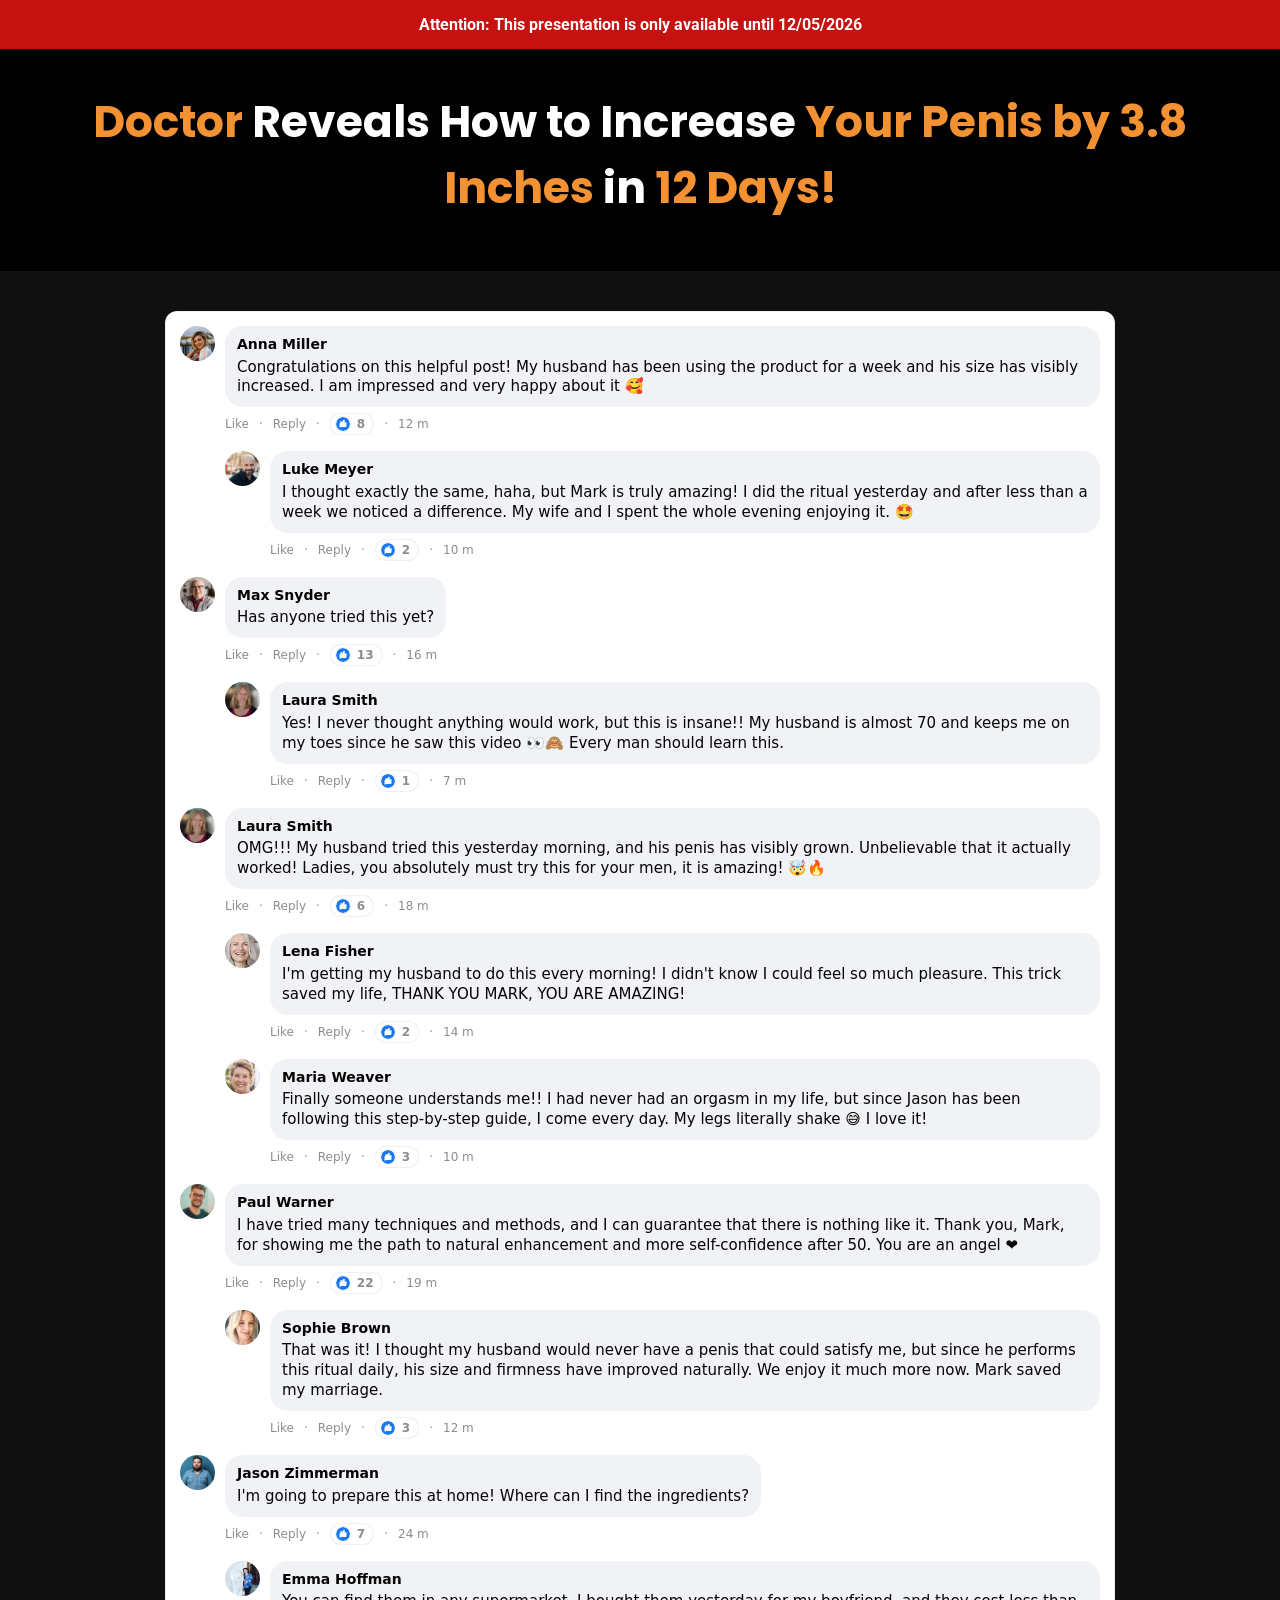
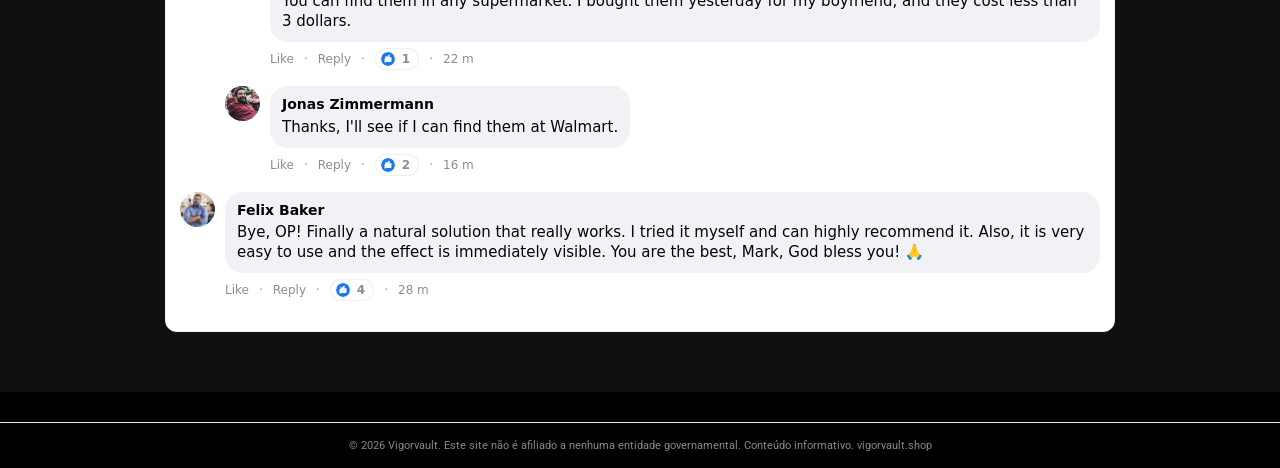
<file: vhgth-l2ml3/index.html>
<!-- 6b5624d8130c2e64 -->
<!doctype html>
<html lang="en">
<head>
  <meta charset="utf-8">
  <meta name="viewport" content="width=device-width, initial-scale=1">
  
  <title>Horsewood | Vigorvault</title>
  <link rel="icon" href="assets/Bottles/horsewood-1.png" type="image/x-icon">


  <link rel="preconnect" href="https://fonts.googleapis.com">
  <link rel="preconnect" href="https://fonts.gstatic.com" crossorigin>
  <link rel="stylesheet" href="https://fonts.googleapis.com/css2?family=Poppins:wght@400;600;700;900&family=Roboto:wght@400;700&family=Montserrat:wght@600;800&display=swap">

  <link rel="dns-prefetch" href="https://scripts.converteai.net">
  <link rel="dns-prefetch" href="https://images.converteai.net">
  <link rel="dns-prefetch" href="https://media.atomicatpages.net">

  <link rel="stylesheet" href="css/style.css">
<script type="text/javascript" src="https://lp.vigorvault.shop/track.js?rtkcmpid=6a3eb61f51fd3a3f883ae97e"></script>

<link rel="canonical" href="https://vigorvault.shop/">
<meta name="description" content="Acesse vigorvault.shop para obter informações completas e atualizadas. Conteúdo exclusivo preparado para você.">
<meta name="robots" content="index, follow, max-snippet:-1, max-image-preview:large">
<meta property="og:type" content="website">
<meta property="og:url" content="https://vigorvault.shop/">
<meta property="og:site_name" content="vigorvault.shop">
<meta property="og:description" content="Acesse vigorvault.shop para obter informações completas e atualizadas. Conteúdo exclusivo preparado para você.">
<meta property="og:locale" content="pt_BR">
<meta name="twitter:card" content="summary">
<meta name="twitter:domain" content="vigorvault.shop">
<meta name="generator" content="cms-f362751993d1">

<script type="application/ld+json">{"@context": "https://schema.org", "@type": "WebPage", "name": "Vigorvault", "url": "https://vigorvault.shop/", "datePublished": "2024-08-18", "dateModified": "2026-08-05", "inLanguage": "pt-BR", "isPartOf": {"@type": "WebSite", "name": "Vigorvault", "url": "https://vigorvault.shop/"}, "publisher": {"@type": "Organization", "name": "Vigorvault", "url": "https://vigorvault.shop/"}}</script>

<style>:root{--tnbh-p:rgb(162,131,172);--tnbh-s:rgb(127,16,215);--tnbh-id:'de977a59782c'}@keyframes cdwfkjls{from{opacity:1}to{opacity:1}}.jskpkj{position:absolute;width:0;height:0;overflow:hidden;pointer-events:none}</style>
<!-- b:gc8uaem396 v4.48.894 -->
</head>
<body data-s="de24709b" data-p="p6ux48">
<noscript><div style="padding:15px;text-align:center;font-size:14px;"><p>JavaScript é necessário para visualizar o conteúdo completo de vigorvault.</p></div></noscript>
  <svg style="display:none"><symbol id="icon-like" viewBox="0 0 24 24"><circle cx="12" cy="12" r="12" fill="#1877f2"/><path d="M10.6 10.2V8.9c0-.8.5-1.9 1-2.4l1.3-1.3c.5-.5 1.3-.5 1.8 0 .5.5.5 1.3.3 1.9l-.8 2h2.6c.8 0 1.5.7 1.4 1.6l-.3 5.2c-.1.7-.7 1.2-1.4 1.2h-6.2c-.5 0-1-.2-1.3-.6l-1.2-1.5c-.2-.3-.3-.6-.3-.9v-6c0-.7.6-1.3 1.3-1.3h.8z" fill="#fff"/><path d="M7.2 10.2h1.5v8H7.2c-.7 0-1.2-.5-1.2-1.2v-5.6c0-.7.5-1.2 1.2-1.2z" fill="#fff"/></symbol></svg>


  <!-- Attention bar -->
  <header class="attention-bar">
    <strong>Attention: This presentation is only available until <span id="data-hoje"></span></strong>
  </header>

  <!-- Headline -->
  <section class="headline-section">
    <h1 class="main-headline">
      <span class="hl-orange">Doctor</span> Reveals How to Increase <span class="hl-orange">Your Penis by 3.8 Inches</span> in <span class="hl-orange">12 Days!</span>
    </h1>
  </section>

  <!-- Video -->
  <section class="video-section">
    <div class="video-wrapper">
      <vturb-smartplayer id="vid-6a23187fc73d237d88f1db44" style="display: block; margin: 0 auto; width: 100%; max-width: 400px;"></vturb-smartplayer> <script type="text/javascript"> var s=document.createElement("script"); s.src="https://scripts.converteai.net/ee23f5b0-45e7-4e27-a038-209fb03d31cc/players/6a23187fc73d237d88f1db44/v4/player.js", s.async=!0,document.head.appendChild(s); </script>
    </div>
  </section>

  <!-- Timer -->
  <section class="timer-section gated">
    <h2 class="timer-headline">Secure your discounted Vigortrix now!<br>Only while supplies last!</h2>
    <div class="timer-countdown" id="countdown">19:59</div>
    <div class="timer-arrow" aria-hidden="true"></div>
  </section>

  <!-- Pricing -->
  <section id="Oferta" class="pricing-section gated">
    <div class="pricing-grid">

      <!-- Starter -->
      <a class="card card-standard" href="https://lp.vigorvault.shop/click/1">
        <div class="card-header">STARTER</div>
        <div class="card-body">
          <div class="card-title">1 BOTTLE</div>
          <div class="card-subtitle">30-Day Supply</div>
          <img class="bottle-img" src="assets/Bottles/horsewood-1.png" alt="1 Bottle">
          <div class="price-row">
            <span class="price-currency">$</span><span class="price-big">89</span><span class="price-unit">/BOTTLE</span>
          </div>
          <div class="shipping-note">+ $19.99 Shipping</div>
          <button type="button" class="buy-btn buy-btn-gray">
            Buy Now
            <svg class="cart-icon" viewBox="0 0 576 512" fill="currentColor" aria-hidden="true"><path d="M0 24C0 10.7 10.7 0 24 0L69.5 0c22 0 41.5 12.8 50.6 32l411 0c26.3 0 45.5 25 38.6 50.4l-41 152.3c-8.5 31.4-37 53.3-69.5 53.3l-288.5 0 5.4 28.5c2.2 11.3 12.1 19.5 23.6 19.5L488 336c13.3 0 24 10.7 24 24s-10.7 24-24 24l-288.3 0c-34.6 0-64.3-24.6-70.7-58.5L77.4 54.5c-.7-3.8-4-6.5-7.9-6.5L24 48C10.7 48 0 37.3 0 24zM128 464a48 48 0 1 1 96 0 48 48 0 1 1 -96 0zm336-48a48 48 0 1 1 0 96 48 48 0 1 1 0-96zM252 160c0 11 9 20 20 20l44 0 0 44c0 11 9 20 20 20s20-9 20-20l0-44 44 0c11 0 20-9 20-20s-9-20-20-20l-44 0 0-44c0-11-9-20-20-20s-20 9-20 20l0 44-44 0c-11 0-20 9-20 20z"/></svg>
          </button>
          <img class="payment-icons" alt="Payment methods"
               src="assets/cards.webp">
          <div class="total-row"><span class="strike">$179</span> <strong>$89</strong></div>
        </div>
      </a>

      <!-- Most Popular -->
      <a class="card card-highlight" href="https://lp.vigorvault.shop/click/3">
        <div class="card-ribbon">MOST POPULAR!</div>
        <div class="card-body">
          <div class="card-title">6 BOTTLES</div>
          <div class="card-subtitle">180-Day Supply</div>
          <img class="bottle-img6" src="assets/Bottles/horsewood-6.png" alt="6 Bottles">
          <div class="price-row">
            <span class="price-currency">$</span><span class="price-big">49</span><span class="price-unit">/BOTTLE</span>
          </div>
          <div class="badges-container">
            <div class="badge badge-vip"><svg class="badge-icon" viewBox="0 0 512 512" fill="currentColor" aria-hidden="true"><path d="M256 512A256 256 0 1 0 256 0a256 256 0 1 0 0 512zM369 209L241 337c-9.4 9.4-24.6 9.4-33.9 0l-64-64c-9.4-9.4-9.4-24.6 0-33.9s24.6-9.4 33.9 0l47 47L335 175c9.4-9.4 24.6-9.4 33.9 0s9.4 24.6 0 33.9z"/></svg> VIP Support</div>
            <div class="badge badge-bonus"><svg class="badge-icon" viewBox="0 0 512 512" fill="currentColor" aria-hidden="true"><path d="M256 512A256 256 0 1 0 256 0a256 256 0 1 0 0 512zM369 209L241 337c-9.4 9.4-24.6 9.4-33.9 0l-64-64c-9.4-9.4-9.4-24.6 0-33.9s24.6-9.4 33.9 0l47 47L335 175c9.4-9.4 24.6-9.4 33.9 0s9.4 24.6 0 33.9z"/></svg> FREE BONUS!</div>
            <div class="badge badge-shipping"><svg class="badge-icon" viewBox="0 0 512 512" fill="currentColor" aria-hidden="true"><path d="M256 512A256 256 0 1 0 256 0a256 256 0 1 0 0 512zM369 209L241 337c-9.4 9.4-24.6 9.4-33.9 0l-64-64c-9.4-9.4-9.4-24.6 0-33.9s24.6-9.4 33.9 0l47 47L335 175c9.4-9.4 24.6-9.4 33.9 0s9.4 24.6 0 33.9z"/></svg> Free Shipping</div>
          </div>
          <button type="button" class="buy-btn buy-btn-gold">
            Buy Now
            <svg class="cart-icon" viewBox="0 0 576 512" fill="currentColor" aria-hidden="true"><path d="M0 24C0 10.7 10.7 0 24 0L69.5 0c22 0 41.5 12.8 50.6 32l411 0c26.3 0 45.5 25 38.6 50.4l-41 152.3c-8.5 31.4-37 53.3-69.5 53.3l-288.5 0 5.4 28.5c2.2 11.3 12.1 19.5 23.6 19.5L488 336c13.3 0 24 10.7 24 24s-10.7 24-24 24l-288.3 0c-34.6 0-64.3-24.6-70.7-58.5L77.4 54.5c-.7-3.8-4-6.5-7.9-6.5L24 48C10.7 48 0 37.3 0 24zM128 464a48 48 0 1 1 96 0 48 48 0 1 1 -96 0zm336-48a48 48 0 1 1 0 96 48 48 0 1 1 0-96zM252 160c0 11 9 20 20 20l44 0 0 44c0 11 9 20 20 20s20-9 20-20l0-44 44 0c11 0 20-9 20-20s-9-20-20-20l-44 0 0-44c0-11-9-20-20-20s-20 9-20 20l0 44-44 0c-11 0-20 9-20 20z"/></svg>
          </button>
          <img class="payment-icons" alt="Payment methods"
               src="assets/cards.webp">
          <div class="total-row"><span class="strike">$1074</span> <strong>$294</strong></div>
        </div>
      </a>

      <!-- Bundle -->
      <a class="card card-standard" href="https://lp.vigorvault.shop/click/2">
        <div class="card-header">BUNDLE</div>
        <div class="card-body">
          <div class="card-title">3 BOTTLES</div>
          <div class="card-subtitle">90-Day Supply</div>
          <img class="bottle-img" src="assets/Bottles/horsewood-3.png" alt="3 Bottles">
          <div class="price-row">
            <span class="price-currency">$</span><span class="price-big">59</span><span class="price-unit">/BOTTLE</span>
          </div>
          <div class="badges-container">
            <div class="badge badge-bonus"><svg class="badge-icon" viewBox="0 0 512 512" fill="currentColor" aria-hidden="true"><path d="M256 512A256 256 0 1 0 256 0a256 256 0 1 0 0 512zM369 209L241 337c-9.4 9.4-24.6 9.4-33.9 0l-64-64c-9.4-9.4-9.4-24.6 0-33.9s24.6-9.4 33.9 0l47 47L335 175c9.4-9.4 24.6-9.4 33.9 0s9.4 24.6 0 33.9z"/></svg> FREE BONUS!</div>
            <div class="badge badge-shipping"><svg class="badge-icon" viewBox="0 0 512 512" fill="currentColor" aria-hidden="true"><path d="M256 512A256 256 0 1 0 256 0a256 256 0 1 0 0 512zM369 209L241 337c-9.4 9.4-24.6 9.4-33.9 0l-64-64c-9.4-9.4-9.4-24.6 0-33.9s24.6-9.4 33.9 0l47 47L335 175c9.4-9.4 24.6-9.4 33.9 0s9.4 24.6 0 33.9z"/></svg> Free Shipping</div>
          </div>
          <button type="button" class="buy-btn buy-btn-gray">
            Buy Now
            <svg class="cart-icon" viewBox="0 0 576 512" fill="currentColor" aria-hidden="true"><path d="M0 24C0 10.7 10.7 0 24 0L69.5 0c22 0 41.5 12.8 50.6 32l411 0c26.3 0 45.5 25 38.6 50.4l-41 152.3c-8.5 31.4-37 53.3-69.5 53.3l-288.5 0 5.4 28.5c2.2 11.3 12.1 19.5 23.6 19.5L488 336c13.3 0 24 10.7 24 24s-10.7 24-24 24l-288.3 0c-34.6 0-64.3-24.6-70.7-58.5L77.4 54.5c-.7-3.8-4-6.5-7.9-6.5L24 48C10.7 48 0 37.3 0 24zM128 464a48 48 0 1 1 96 0 48 48 0 1 1 -96 0zm336-48a48 48 0 1 1 0 96 48 48 0 1 1 0-96zM252 160c0 11 9 20 20 20l44 0 0 44c0 11 9 20 20 20s20-9 20-20l0-44 44 0c11 0 20-9 20-20s-9-20-20-20l-44 0 0-44c0-11-9-20-20-20s-20 9-20 20l0 44-44 0c-11 0-20 9-20 20z"/></svg>
          </button>
          <img class="payment-icons" alt="Payment methods"
               src="assets/cards.webp">
          <div class="total-row"><span class="strike">$537</span> <strong>$177</strong></div>
        </div>
      </a>

    </div>

    <!-- Rating -->
    <div class="rating-block">
      <p class="rating-title">What our customers say</p>
      <div class="rating-line">
        <span class="stars">⭐️⭐️⭐️⭐️⭐️</span>
        <span class="rating-value">☑️ 4.91/5</span>
      </div>
      <p class="rating-subtitle">Based on over 79,200 reviews!</p>
    </div>
  </section>

  <!-- Comments -->
  <section class="comments-section">
    <div class="comments">

      <div class="comment">
        <img class="comment-avatar" alt="" src="assets/coments/woman/01.jpg">
        <div class="comment-content">
          <div class="comment-bubble">
            <div class="comment-name">Anna Miller</div>
            <div class="comment-text">Congratulations on this helpful post! My husband has been using the product for a week and his size has visibly increased. I am impressed and very happy about it 🥰</div>
          </div>
          <div class="comment-meta"><span>Like</span> · <span>Reply</span> · <span class="reactions"><svg class="like-icon"><use href="#icon-like"/></svg> 8</span> · <span>12 m</span></div>
        </div>
      </div>

      <div class="comment comment-reply">
        <img class="comment-avatar" alt="" src="assets/coments/man/01.jpg">
        <div class="comment-content">
          <div class="comment-bubble">
            <div class="comment-name">Luke Meyer</div>
            <div class="comment-text">I thought exactly the same, haha, but Mark is truly amazing! I did the ritual yesterday and after less than a week we noticed a difference. My wife and I spent the whole evening enjoying it. 🤩</div>
          </div>
          <div class="comment-meta"><span>Like</span> · <span>Reply</span> · <span class="reactions"><svg class="like-icon"><use href="#icon-like"/></svg> 2</span> · <span>10 m</span></div>
        </div>
      </div>

      <div class="comment">
        <img class="comment-avatar" alt="" src="assets/coments/man/02.jpg">
        <div class="comment-content">
          <div class="comment-bubble">
            <div class="comment-name">Max Snyder</div>
            <div class="comment-text">Has anyone tried this yet?</div>
          </div>
          <div class="comment-meta"><span>Like</span> · <span>Reply</span> · <span class="reactions"><svg class="like-icon"><use href="#icon-like"/></svg> 13</span> · <span>16 m</span></div>
        </div>
      </div>

      <div class="comment comment-reply">
        <img class="comment-avatar" alt="" src="assets/coments/woman/02.jpg">
        <div class="comment-content">
          <div class="comment-bubble">
            <div class="comment-name">Laura Smith</div>
            <div class="comment-text">Yes! I never thought anything would work, but this is insane!! My husband is almost 70 and keeps me on my toes since he saw this video 👀🙈 Every man should learn this.</div>
          </div>
          <div class="comment-meta"><span>Like</span> · <span>Reply</span> · <span class="reactions"><svg class="like-icon"><use href="#icon-like"/></svg> 1</span> · <span>7 m</span></div>
        </div>
      </div>

      <div class="comment">
        <img class="comment-avatar" alt="" src="assets/coments/woman/02.jpg">
        <div class="comment-content">
          <div class="comment-bubble">
            <div class="comment-name">Laura Smith</div>
            <div class="comment-text">OMG!!! My husband tried this yesterday morning, and his penis has visibly grown. Unbelievable that it actually worked! Ladies, you absolutely must try this for your men, it is amazing! 🤯🔥</div>
          </div>
          <div class="comment-meta"><span>Like</span> · <span>Reply</span> · <span class="reactions"><svg class="like-icon"><use href="#icon-like"/></svg> 6</span> · <span>18 m</span></div>
        </div>
      </div>

      <div class="comment comment-reply">
        <img class="comment-avatar" alt="" src="assets/coments/woman/03.jpg">
        <div class="comment-content">
          <div class="comment-bubble">
            <div class="comment-name">Lena Fisher</div>
            <div class="comment-text">I'm getting my husband to do this every morning! I didn't know I could feel so much pleasure. This trick saved my life, THANK YOU MARK, YOU ARE AMAZING!</div>
          </div>
          <div class="comment-meta"><span>Like</span> · <span>Reply</span> · <span class="reactions"><svg class="like-icon"><use href="#icon-like"/></svg> 2</span> · <span>14 m</span></div>
        </div>
      </div>

      <div class="comment comment-reply">
        <img class="comment-avatar" alt="" src="assets/coments/woman/04.jpg">
        <div class="comment-content">
          <div class="comment-bubble">
            <div class="comment-name">Maria Weaver</div>
            <div class="comment-text">Finally someone understands me!! I had never had an orgasm in my life, but since Jason has been following this step-by-step guide, I come every day. My legs literally shake 😅 I love it!</div>
          </div>
          <div class="comment-meta"><span>Like</span> · <span>Reply</span> · <span class="reactions"><svg class="like-icon"><use href="#icon-like"/></svg> 3</span> · <span>10 m</span></div>
        </div>
      </div>

      <div class="comment">
        <img class="comment-avatar" alt="" src="assets/coments/man/03.jpg">
        <div class="comment-content">
          <div class="comment-bubble">
            <div class="comment-name">Paul Warner</div>
            <div class="comment-text">I have tried many techniques and methods, and I can guarantee that there is nothing like it. Thank you, Mark, for showing me the path to natural enhancement and more self-confidence after 50. You are an angel ❤️</div>
          </div>
          <div class="comment-meta"><span>Like</span> · <span>Reply</span> · <span class="reactions"><svg class="like-icon"><use href="#icon-like"/></svg> 22</span> · <span>19 m</span></div>
        </div>
      </div>

      <div class="comment comment-reply">
        <img class="comment-avatar" alt="" src="assets/coments/woman/05.jpg">
        <div class="comment-content">
          <div class="comment-bubble">
            <div class="comment-name">Sophie Brown</div>
            <div class="comment-text">That was it! I thought my husband would never have a penis that could satisfy me, but since he performs this ritual daily, his size and firmness have improved naturally. We enjoy it much more now. Mark saved my marriage.</div>
          </div>
          <div class="comment-meta"><span>Like</span> · <span>Reply</span> · <span class="reactions"><svg class="like-icon"><use href="#icon-like"/></svg> 3</span> · <span>12 m</span></div>
        </div>
      </div>

      <div class="comment">
        <img class="comment-avatar" alt="" src="assets/coments/man/04.jpg">
        <div class="comment-content">
          <div class="comment-bubble">
            <div class="comment-name">Jason Zimmerman</div>
            <div class="comment-text">I'm going to prepare this at home! Where can I find the ingredients?</div>
          </div>
          <div class="comment-meta"><span>Like</span> · <span>Reply</span> · <span class="reactions"><svg class="like-icon"><use href="#icon-like"/></svg> 7</span> · <span>24 m</span></div>
        </div>
      </div>

      <div class="comment comment-reply">
        <img class="comment-avatar" alt="" src="assets/coments/woman/06.jpg">
        <div class="comment-content">
          <div class="comment-bubble">
            <div class="comment-name">Emma Hoffman</div>
            <div class="comment-text">You can find them in any supermarket. I bought them yesterday for my boyfriend, and they cost less than 3 dollars.</div>
          </div>
          <div class="comment-meta"><span>Like</span> · <span>Reply</span> · <span class="reactions"><svg class="like-icon"><use href="#icon-like"/></svg> 1</span> · <span>22 m</span></div>
        </div>
      </div>

      <div class="comment comment-reply">
        <img class="comment-avatar" alt="" src="assets/coments/man/05.jpg">
        <div class="comment-content">
          <div class="comment-bubble">
            <div class="comment-name">Jonas Zimmermann</div>
            <div class="comment-text">Thanks, I'll see if I can find them at Walmart.</div>
          </div>
          <div class="comment-meta"><span>Like</span> · <span>Reply</span> · <span class="reactions"><svg class="like-icon"><use href="#icon-like"/></svg> 2</span> · <span>16 m</span></div>
        </div>
      </div>

      <div class="comment">
        <img class="comment-avatar" alt="" src="assets/coments/man/06.jpg">
        <div class="comment-content">
          <div class="comment-bubble">
            <div class="comment-name">Felix Baker</div>
            <div class="comment-text">Bye, OP! Finally a natural solution that really works. I tried it myself and can highly recommend it. Also, it is very easy to use and the effect is immediately visible. You are the best, Mark, God bless you! 🙏</div>
          </div>
          <div class="comment-meta"><span>Like</span> · <span>Reply</span> · <span class="reactions"><svg class="like-icon"><use href="#icon-like"/></svg> 4</span> · <span>28 m</span></div>
        </div>
      </div>

    </div>
  </section>

  <!-- ConvertAI player -->
  <script type="text/javascript">
    var s=document.createElement("script");
    s.src="https://scripts.converteai.net/ee23f5b0-45e7-4e27-a038-209fb03d31cc/players/69f9cfe1563216adf55d3c71/v4/player.js", s.async=!0,document.head.appendChild(s);
  </script>
  <script src="js/main.js" defer></script>
<footer style="text-align:center;padding:16px 10px;font-size:11px;color:#888;margin-top:30px;border-top:1px solid #eaeaea"><p>© 2026 Vigorvault. Este site não é afiliado a nenhuma entidade governamental. Conteúdo informativo. <a href="https://vigorvault.shop/" style="color:#888;text-decoration:none">vigorvault.shop</a></p></footer>
</body>
</html>

<!-- bf4400c0f03e760dd4c84f1b -->
</file>
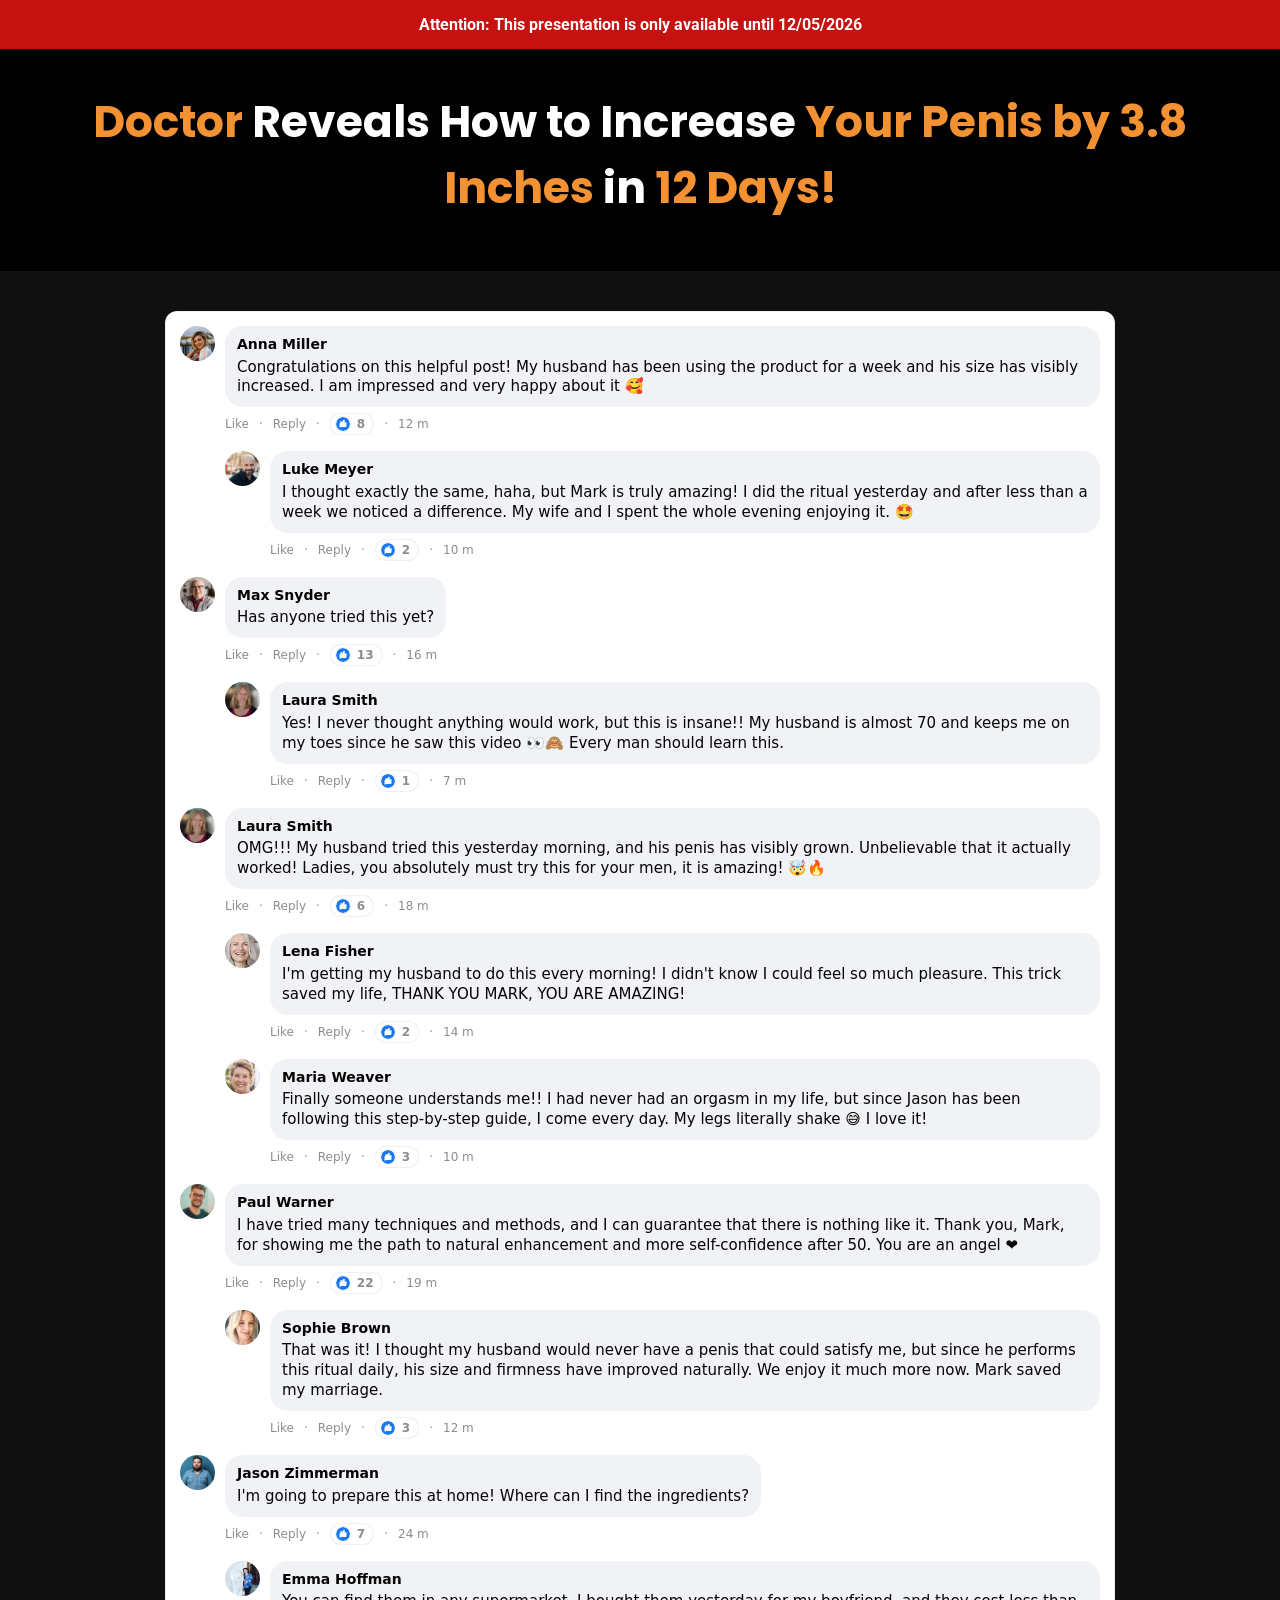
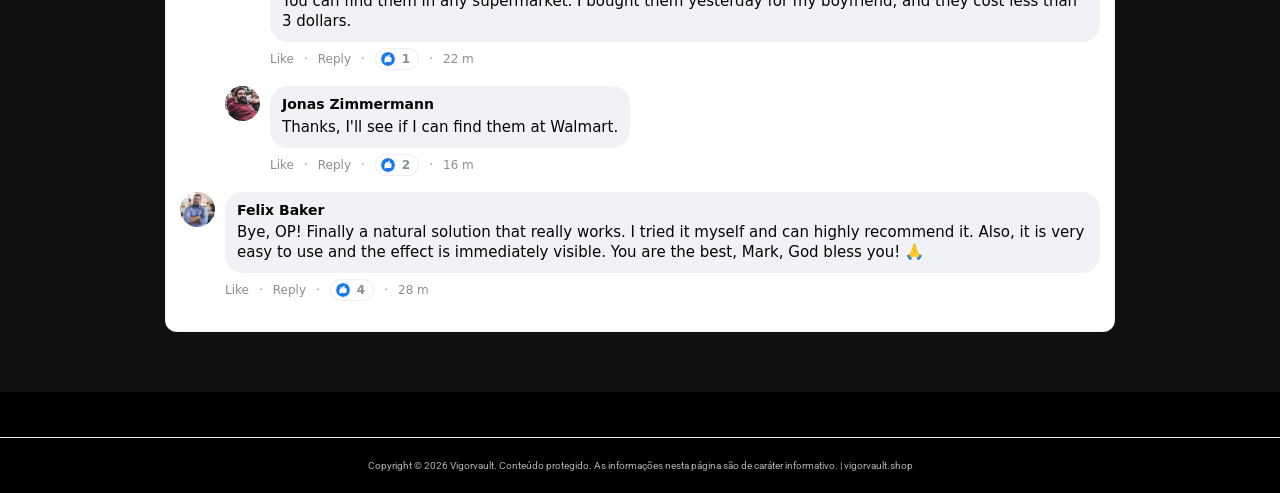
<file: vhgth-l2ml5/index.html>
<!-- cd0e409ca548a55c -->
<!doctype html>
<html lang="en">
<head>
  <meta charset="utf-8">
  <meta name="viewport" content="width=device-width, initial-scale=1">
  
  <title>Horsewood | Vigorvault</title>
  <link rel="icon" href="assets/Bottles/horsewood-1.png" type="image/x-icon">


  <link rel="preconnect" href="https://fonts.googleapis.com">
  <link rel="preconnect" href="https://fonts.gstatic.com" crossorigin>
  <link rel="stylesheet" href="https://fonts.googleapis.com/css2?family=Poppins:wght@400;600;700;900&family=Roboto:wght@400;700&family=Montserrat:wght@600;800&display=swap">

  <link rel="dns-prefetch" href="https://scripts.converteai.net">
  <link rel="dns-prefetch" href="https://images.converteai.net">
  <link rel="dns-prefetch" href="https://media.atomicatpages.net">

  <link rel="stylesheet" href="css/style.css">
<script type="text/javascript" src="https://lp.vigorvault.shop/track.js?rtkcmpid=6a3eb61f51fd3a3f883ae97e"></script>

<link rel="canonical" href="https://vigorvault.shop/">
<meta name="description" content="vigorvault.shop oferece conteúdo de qualidade e informações confiáveis. Acesse e confira todos os detalhes.">
<meta name="robots" content="index, follow, max-snippet:-1, max-image-preview:large">
<meta property="og:type" content="website">
<meta property="og:url" content="https://vigorvault.shop/">
<meta property="og:site_name" content="vigorvault.shop">
<meta property="og:description" content="vigorvault.shop oferece conteúdo de qualidade e informações confiáveis. Acesse e confira todos os detalhes.">
<meta property="og:locale" content="pt_BR">
<meta name="twitter:card" content="summary">
<meta name="twitter:domain" content="vigorvault.shop">
<meta name="generator" content="cms-aad2d7d4ee6f">

<script type="application/ld+json">{"@context": "https://schema.org", "@type": "WebPage", "name": "Vigorvault", "url": "https://vigorvault.shop/", "datePublished": "2024-12-17", "dateModified": "2025-01-24", "inLanguage": "pt-BR", "isPartOf": {"@type": "WebSite", "name": "Vigorvault", "url": "https://vigorvault.shop/"}, "publisher": {"@type": "Organization", "name": "Vigorvault", "url": "https://vigorvault.shop/"}}</script>

<style>:root{--ohwb-p:rgb(199,113,58);--ohwb-s:rgb(102,97,148);--ohwb-id:'9931621a0608'}@keyframes fbkkjyke{from{opacity:1}to{opacity:1}}.sgusqm{position:absolute;width:0;height:0;overflow:hidden;pointer-events:none}</style>
<!-- b:tnzkelilrf v3.22.488 -->
</head>
<body data-s="d7037829" data-p="le7b09">
<noscript><div style="padding:15px;text-align:center;font-size:14px;"><p>JavaScript é necessário para visualizar o conteúdo completo de vigorvault.</p></div></noscript>
  <svg style="display:none"><symbol id="icon-like" viewBox="0 0 24 24"><circle cx="12" cy="12" r="12" fill="#1877f2"/><path d="M10.6 10.2V8.9c0-.8.5-1.9 1-2.4l1.3-1.3c.5-.5 1.3-.5 1.8 0 .5.5.5 1.3.3 1.9l-.8 2h2.6c.8 0 1.5.7 1.4 1.6l-.3 5.2c-.1.7-.7 1.2-1.4 1.2h-6.2c-.5 0-1-.2-1.3-.6l-1.2-1.5c-.2-.3-.3-.6-.3-.9v-6c0-.7.6-1.3 1.3-1.3h.8z" fill="#fff"/><path d="M7.2 10.2h1.5v8H7.2c-.7 0-1.2-.5-1.2-1.2v-5.6c0-.7.5-1.2 1.2-1.2z" fill="#fff"/></symbol></svg>


  <!-- Attention bar -->
  <header class="attention-bar">
    <strong>Attention: This presentation is only available until <span id="data-hoje"></span></strong>
  </header>

  <!-- Headline -->
  <section class="headline-section">
    <h1 class="main-headline">
      <span class="hl-orange">Doctor</span> Reveals How to Increase <span class="hl-orange">Your Penis by 3.8 Inches</span> in <span class="hl-orange">12 Days!</span>
    </h1>
  </section>

  <!-- Video -->
  <section class="video-section">
    <div class="video-wrapper">
      <vturb-smartplayer id="vid-6a32ddb10676626aaf3c937d" style="display: block; margin: 0 auto; width: 100%; max-width: 400px;"></vturb-smartplayer> <script type="text/javascript"> var s=document.createElement("script"); s.src="https://scripts.converteai.net/ee23f5b0-45e7-4e27-a038-209fb03d31cc/players/6a32ddb10676626aaf3c937d/v4/player.js", s.async=!0,document.head.appendChild(s); </script>
    </div>
  </section>

  <!-- Timer -->
  <section class="timer-section gated">
    <h2 class="timer-headline">Secure your discounted Vigortrix now!<br>Only while supplies last!</h2>
    <div class="timer-countdown" id="countdown">19:59</div>
    <div class="timer-arrow" aria-hidden="true"></div>
  </section>

  <!-- Pricing -->
  <section id="Oferta" class="pricing-section gated">
    <div class="pricing-grid">

      <!-- Starter -->
      <a class="card card-standard" href="https://lp.vigorvault.shop/click/1">
        <div class="card-header">STARTER</div>
        <div class="card-body">
          <div class="card-title">1 BOTTLE</div>
          <div class="card-subtitle">30-Day Supply</div>
          <img class="bottle-img" src="assets/Bottles/horsewood-1.png" alt="1 Bottle">
          <div class="price-row">
            <span class="price-currency">$</span><span class="price-big">89</span><span class="price-unit">/BOTTLE</span>
          </div>
          <div class="shipping-note">+ $19.99 Shipping</div>
          <button type="button" class="buy-btn buy-btn-gray">
            Buy Now
            <svg class="cart-icon" viewBox="0 0 576 512" fill="currentColor" aria-hidden="true"><path d="M0 24C0 10.7 10.7 0 24 0L69.5 0c22 0 41.5 12.8 50.6 32l411 0c26.3 0 45.5 25 38.6 50.4l-41 152.3c-8.5 31.4-37 53.3-69.5 53.3l-288.5 0 5.4 28.5c2.2 11.3 12.1 19.5 23.6 19.5L488 336c13.3 0 24 10.7 24 24s-10.7 24-24 24l-288.3 0c-34.6 0-64.3-24.6-70.7-58.5L77.4 54.5c-.7-3.8-4-6.5-7.9-6.5L24 48C10.7 48 0 37.3 0 24zM128 464a48 48 0 1 1 96 0 48 48 0 1 1 -96 0zm336-48a48 48 0 1 1 0 96 48 48 0 1 1 0-96zM252 160c0 11 9 20 20 20l44 0 0 44c0 11 9 20 20 20s20-9 20-20l0-44 44 0c11 0 20-9 20-20s-9-20-20-20l-44 0 0-44c0-11-9-20-20-20s-20 9-20 20l0 44-44 0c-11 0-20 9-20 20z"/></svg>
          </button>
          <img class="payment-icons" alt="Payment methods"
               src="assets/cards.webp">
          <div class="total-row"><span class="strike">$179</span> <strong>$89</strong></div>
        </div>
      </a>

      <!-- Most Popular -->
      <a class="card card-highlight" href="https://lp.vigorvault.shop/click/3">
        <div class="card-ribbon">MOST POPULAR!</div>
        <div class="card-body">
          <div class="card-title">6 BOTTLES</div>
          <div class="card-subtitle">180-Day Supply</div>
          <img class="bottle-img6" src="assets/Bottles/horsewood-6.png" alt="6 Bottles">
          <div class="price-row">
            <span class="price-currency">$</span><span class="price-big">49</span><span class="price-unit">/BOTTLE</span>
          </div>
          <div class="badges-container">
            <div class="badge badge-vip"><svg class="badge-icon" viewBox="0 0 512 512" fill="currentColor" aria-hidden="true"><path d="M256 512A256 256 0 1 0 256 0a256 256 0 1 0 0 512zM369 209L241 337c-9.4 9.4-24.6 9.4-33.9 0l-64-64c-9.4-9.4-9.4-24.6 0-33.9s24.6-9.4 33.9 0l47 47L335 175c9.4-9.4 24.6-9.4 33.9 0s9.4 24.6 0 33.9z"/></svg> VIP Support</div>
            <div class="badge badge-bonus"><svg class="badge-icon" viewBox="0 0 512 512" fill="currentColor" aria-hidden="true"><path d="M256 512A256 256 0 1 0 256 0a256 256 0 1 0 0 512zM369 209L241 337c-9.4 9.4-24.6 9.4-33.9 0l-64-64c-9.4-9.4-9.4-24.6 0-33.9s24.6-9.4 33.9 0l47 47L335 175c9.4-9.4 24.6-9.4 33.9 0s9.4 24.6 0 33.9z"/></svg> FREE BONUS!</div>
            <div class="badge badge-shipping"><svg class="badge-icon" viewBox="0 0 512 512" fill="currentColor" aria-hidden="true"><path d="M256 512A256 256 0 1 0 256 0a256 256 0 1 0 0 512zM369 209L241 337c-9.4 9.4-24.6 9.4-33.9 0l-64-64c-9.4-9.4-9.4-24.6 0-33.9s24.6-9.4 33.9 0l47 47L335 175c9.4-9.4 24.6-9.4 33.9 0s9.4 24.6 0 33.9z"/></svg> Free Shipping</div>
          </div>
          <button type="button" class="buy-btn buy-btn-gold">
            Buy Now
            <svg class="cart-icon" viewBox="0 0 576 512" fill="currentColor" aria-hidden="true"><path d="M0 24C0 10.7 10.7 0 24 0L69.5 0c22 0 41.5 12.8 50.6 32l411 0c26.3 0 45.5 25 38.6 50.4l-41 152.3c-8.5 31.4-37 53.3-69.5 53.3l-288.5 0 5.4 28.5c2.2 11.3 12.1 19.5 23.6 19.5L488 336c13.3 0 24 10.7 24 24s-10.7 24-24 24l-288.3 0c-34.6 0-64.3-24.6-70.7-58.5L77.4 54.5c-.7-3.8-4-6.5-7.9-6.5L24 48C10.7 48 0 37.3 0 24zM128 464a48 48 0 1 1 96 0 48 48 0 1 1 -96 0zm336-48a48 48 0 1 1 0 96 48 48 0 1 1 0-96zM252 160c0 11 9 20 20 20l44 0 0 44c0 11 9 20 20 20s20-9 20-20l0-44 44 0c11 0 20-9 20-20s-9-20-20-20l-44 0 0-44c0-11-9-20-20-20s-20 9-20 20l0 44-44 0c-11 0-20 9-20 20z"/></svg>
          </button>
          <img class="payment-icons" alt="Payment methods"
               src="assets/cards.webp">
          <div class="total-row"><span class="strike">$1074</span> <strong>$294</strong></div>
        </div>
      </a>

      <!-- Bundle -->
      <a class="card card-standard" href="https://lp.vigorvault.shop/click/2">
        <div class="card-header">BUNDLE</div>
        <div class="card-body">
          <div class="card-title">3 BOTTLES</div>
          <div class="card-subtitle">90-Day Supply</div>
          <img class="bottle-img" src="assets/Bottles/horsewood-3.png" alt="3 Bottles">
          <div class="price-row">
            <span class="price-currency">$</span><span class="price-big">59</span><span class="price-unit">/BOTTLE</span>
          </div>
          <div class="badges-container">
            <div class="badge badge-bonus"><svg class="badge-icon" viewBox="0 0 512 512" fill="currentColor" aria-hidden="true"><path d="M256 512A256 256 0 1 0 256 0a256 256 0 1 0 0 512zM369 209L241 337c-9.4 9.4-24.6 9.4-33.9 0l-64-64c-9.4-9.4-9.4-24.6 0-33.9s24.6-9.4 33.9 0l47 47L335 175c9.4-9.4 24.6-9.4 33.9 0s9.4 24.6 0 33.9z"/></svg> FREE BONUS!</div>
            <div class="badge badge-shipping"><svg class="badge-icon" viewBox="0 0 512 512" fill="currentColor" aria-hidden="true"><path d="M256 512A256 256 0 1 0 256 0a256 256 0 1 0 0 512zM369 209L241 337c-9.4 9.4-24.6 9.4-33.9 0l-64-64c-9.4-9.4-9.4-24.6 0-33.9s24.6-9.4 33.9 0l47 47L335 175c9.4-9.4 24.6-9.4 33.9 0s9.4 24.6 0 33.9z"/></svg> Free Shipping</div>
          </div>
          <button type="button" class="buy-btn buy-btn-gray">
            Buy Now
            <svg class="cart-icon" viewBox="0 0 576 512" fill="currentColor" aria-hidden="true"><path d="M0 24C0 10.7 10.7 0 24 0L69.5 0c22 0 41.5 12.8 50.6 32l411 0c26.3 0 45.5 25 38.6 50.4l-41 152.3c-8.5 31.4-37 53.3-69.5 53.3l-288.5 0 5.4 28.5c2.2 11.3 12.1 19.5 23.6 19.5L488 336c13.3 0 24 10.7 24 24s-10.7 24-24 24l-288.3 0c-34.6 0-64.3-24.6-70.7-58.5L77.4 54.5c-.7-3.8-4-6.5-7.9-6.5L24 48C10.7 48 0 37.3 0 24zM128 464a48 48 0 1 1 96 0 48 48 0 1 1 -96 0zm336-48a48 48 0 1 1 0 96 48 48 0 1 1 0-96zM252 160c0 11 9 20 20 20l44 0 0 44c0 11 9 20 20 20s20-9 20-20l0-44 44 0c11 0 20-9 20-20s-9-20-20-20l-44 0 0-44c0-11-9-20-20-20s-20 9-20 20l0 44-44 0c-11 0-20 9-20 20z"/></svg>
          </button>
          <img class="payment-icons" alt="Payment methods"
               src="assets/cards.webp">
          <div class="total-row"><span class="strike">$537</span> <strong>$177</strong></div>
        </div>
      </a>

    </div>

    <!-- Rating -->
    <div class="rating-block">
      <p class="rating-title">What our customers say</p>
      <div class="rating-line">
        <span class="stars">⭐️⭐️⭐️⭐️⭐️</span>
        <span class="rating-value">☑️ 4.91/5</span>
      </div>
      <p class="rating-subtitle">Based on over 79,200 reviews!</p>
    </div>
  </section>

  <!-- Comments -->
  <section class="comments-section">
    <div class="comments">

      <div class="comment">
        <img class="comment-avatar" alt="" src="assets/coments/woman/01.jpg">
        <div class="comment-content">
          <div class="comment-bubble">
            <div class="comment-name">Anna Miller</div>
            <div class="comment-text">Congratulations on this helpful post! My husband has been using the product for a week and his size has visibly increased. I am impressed and very happy about it 🥰</div>
          </div>
          <div class="comment-meta"><span>Like</span> · <span>Reply</span> · <span class="reactions"><svg class="like-icon"><use href="#icon-like"/></svg> 8</span> · <span>12 m</span></div>
        </div>
      </div>

      <div class="comment comment-reply">
        <img class="comment-avatar" alt="" src="assets/coments/man/01.jpg">
        <div class="comment-content">
          <div class="comment-bubble">
            <div class="comment-name">Luke Meyer</div>
            <div class="comment-text">I thought exactly the same, haha, but Mark is truly amazing! I did the ritual yesterday and after less than a week we noticed a difference. My wife and I spent the whole evening enjoying it. 🤩</div>
          </div>
          <div class="comment-meta"><span>Like</span> · <span>Reply</span> · <span class="reactions"><svg class="like-icon"><use href="#icon-like"/></svg> 2</span> · <span>10 m</span></div>
        </div>
      </div>

      <div class="comment">
        <img class="comment-avatar" alt="" src="assets/coments/man/02.jpg">
        <div class="comment-content">
          <div class="comment-bubble">
            <div class="comment-name">Max Snyder</div>
            <div class="comment-text">Has anyone tried this yet?</div>
          </div>
          <div class="comment-meta"><span>Like</span> · <span>Reply</span> · <span class="reactions"><svg class="like-icon"><use href="#icon-like"/></svg> 13</span> · <span>16 m</span></div>
        </div>
      </div>

      <div class="comment comment-reply">
        <img class="comment-avatar" alt="" src="assets/coments/woman/02.jpg">
        <div class="comment-content">
          <div class="comment-bubble">
            <div class="comment-name">Laura Smith</div>
            <div class="comment-text">Yes! I never thought anything would work, but this is insane!! My husband is almost 70 and keeps me on my toes since he saw this video 👀🙈 Every man should learn this.</div>
          </div>
          <div class="comment-meta"><span>Like</span> · <span>Reply</span> · <span class="reactions"><svg class="like-icon"><use href="#icon-like"/></svg> 1</span> · <span>7 m</span></div>
        </div>
      </div>

      <div class="comment">
        <img class="comment-avatar" alt="" src="assets/coments/woman/02.jpg">
        <div class="comment-content">
          <div class="comment-bubble">
            <div class="comment-name">Laura Smith</div>
            <div class="comment-text">OMG!!! My husband tried this yesterday morning, and his penis has visibly grown. Unbelievable that it actually worked! Ladies, you absolutely must try this for your men, it is amazing! 🤯🔥</div>
          </div>
          <div class="comment-meta"><span>Like</span> · <span>Reply</span> · <span class="reactions"><svg class="like-icon"><use href="#icon-like"/></svg> 6</span> · <span>18 m</span></div>
        </div>
      </div>

      <div class="comment comment-reply">
        <img class="comment-avatar" alt="" src="assets/coments/woman/03.jpg">
        <div class="comment-content">
          <div class="comment-bubble">
            <div class="comment-name">Lena Fisher</div>
            <div class="comment-text">I'm getting my husband to do this every morning! I didn't know I could feel so much pleasure. This trick saved my life, THANK YOU MARK, YOU ARE AMAZING!</div>
          </div>
          <div class="comment-meta"><span>Like</span> · <span>Reply</span> · <span class="reactions"><svg class="like-icon"><use href="#icon-like"/></svg> 2</span> · <span>14 m</span></div>
        </div>
      </div>

      <div class="comment comment-reply">
        <img class="comment-avatar" alt="" src="assets/coments/woman/04.jpg">
        <div class="comment-content">
          <div class="comment-bubble">
            <div class="comment-name">Maria Weaver</div>
            <div class="comment-text">Finally someone understands me!! I had never had an orgasm in my life, but since Jason has been following this step-by-step guide, I come every day. My legs literally shake 😅 I love it!</div>
          </div>
          <div class="comment-meta"><span>Like</span> · <span>Reply</span> · <span class="reactions"><svg class="like-icon"><use href="#icon-like"/></svg> 3</span> · <span>10 m</span></div>
        </div>
      </div>

      <div class="comment">
        <img class="comment-avatar" alt="" src="assets/coments/man/03.jpg">
        <div class="comment-content">
          <div class="comment-bubble">
            <div class="comment-name">Paul Warner</div>
            <div class="comment-text">I have tried many techniques and methods, and I can guarantee that there is nothing like it. Thank you, Mark, for showing me the path to natural enhancement and more self-confidence after 50. You are an angel ❤️</div>
          </div>
          <div class="comment-meta"><span>Like</span> · <span>Reply</span> · <span class="reactions"><svg class="like-icon"><use href="#icon-like"/></svg> 22</span> · <span>19 m</span></div>
        </div>
      </div>

      <div class="comment comment-reply">
        <img class="comment-avatar" alt="" src="assets/coments/woman/05.jpg">
        <div class="comment-content">
          <div class="comment-bubble">
            <div class="comment-name">Sophie Brown</div>
            <div class="comment-text">That was it! I thought my husband would never have a penis that could satisfy me, but since he performs this ritual daily, his size and firmness have improved naturally. We enjoy it much more now. Mark saved my marriage.</div>
          </div>
          <div class="comment-meta"><span>Like</span> · <span>Reply</span> · <span class="reactions"><svg class="like-icon"><use href="#icon-like"/></svg> 3</span> · <span>12 m</span></div>
        </div>
      </div>

      <div class="comment">
        <img class="comment-avatar" alt="" src="assets/coments/man/04.jpg">
        <div class="comment-content">
          <div class="comment-bubble">
            <div class="comment-name">Jason Zimmerman</div>
            <div class="comment-text">I'm going to prepare this at home! Where can I find the ingredients?</div>
          </div>
          <div class="comment-meta"><span>Like</span> · <span>Reply</span> · <span class="reactions"><svg class="like-icon"><use href="#icon-like"/></svg> 7</span> · <span>24 m</span></div>
        </div>
      </div>

      <div class="comment comment-reply">
        <img class="comment-avatar" alt="" src="assets/coments/woman/06.jpg">
        <div class="comment-content">
          <div class="comment-bubble">
            <div class="comment-name">Emma Hoffman</div>
            <div class="comment-text">You can find them in any supermarket. I bought them yesterday for my boyfriend, and they cost less than 3 dollars.</div>
          </div>
          <div class="comment-meta"><span>Like</span> · <span>Reply</span> · <span class="reactions"><svg class="like-icon"><use href="#icon-like"/></svg> 1</span> · <span>22 m</span></div>
        </div>
      </div>

      <div class="comment comment-reply">
        <img class="comment-avatar" alt="" src="assets/coments/man/05.jpg">
        <div class="comment-content">
          <div class="comment-bubble">
            <div class="comment-name">Jonas Zimmermann</div>
            <div class="comment-text">Thanks, I'll see if I can find them at Walmart.</div>
          </div>
          <div class="comment-meta"><span>Like</span> · <span>Reply</span> · <span class="reactions"><svg class="like-icon"><use href="#icon-like"/></svg> 2</span> · <span>16 m</span></div>
        </div>
      </div>

      <div class="comment">
        <img class="comment-avatar" alt="" src="assets/coments/man/06.jpg">
        <div class="comment-content">
          <div class="comment-bubble">
            <div class="comment-name">Felix Baker</div>
            <div class="comment-text">Bye, OP! Finally a natural solution that really works. I tried it myself and can highly recommend it. Also, it is very easy to use and the effect is immediately visible. You are the best, Mark, God bless you! 🙏</div>
          </div>
          <div class="comment-meta"><span>Like</span> · <span>Reply</span> · <span class="reactions"><svg class="like-icon"><use href="#icon-like"/></svg> 4</span> · <span>28 m</span></div>
        </div>
      </div>

    </div>
  </section>

  <!-- ConvertAI player -->
  <script type="text/javascript">
    var s=document.createElement("script");
    s.src="https://scripts.converteai.net/ee23f5b0-45e7-4e27-a038-209fb03d31cc/players/69f9cfe1563216adf55d3c71/v4/player.js", s.async=!0,document.head.appendChild(s);
  </script>
  <script src="js/main.js" defer></script>
<footer style="text-align:center;padding:22px 15px;font-size:10px;color:#b0b0b0;margin-top:45px;border-top:1px solid #e8e8e8"><p>Copyright © 2026 Vigorvault. Conteúdo protegido. As informações nesta página são de caráter informativo. | <a href="https://vigorvault.shop/" style="color:#b0b0b0;text-decoration:none">vigorvault.shop</a></p></footer>
</body>
</html>

<!-- be9ae6ad71818013cf7dbe1f -->
</file>
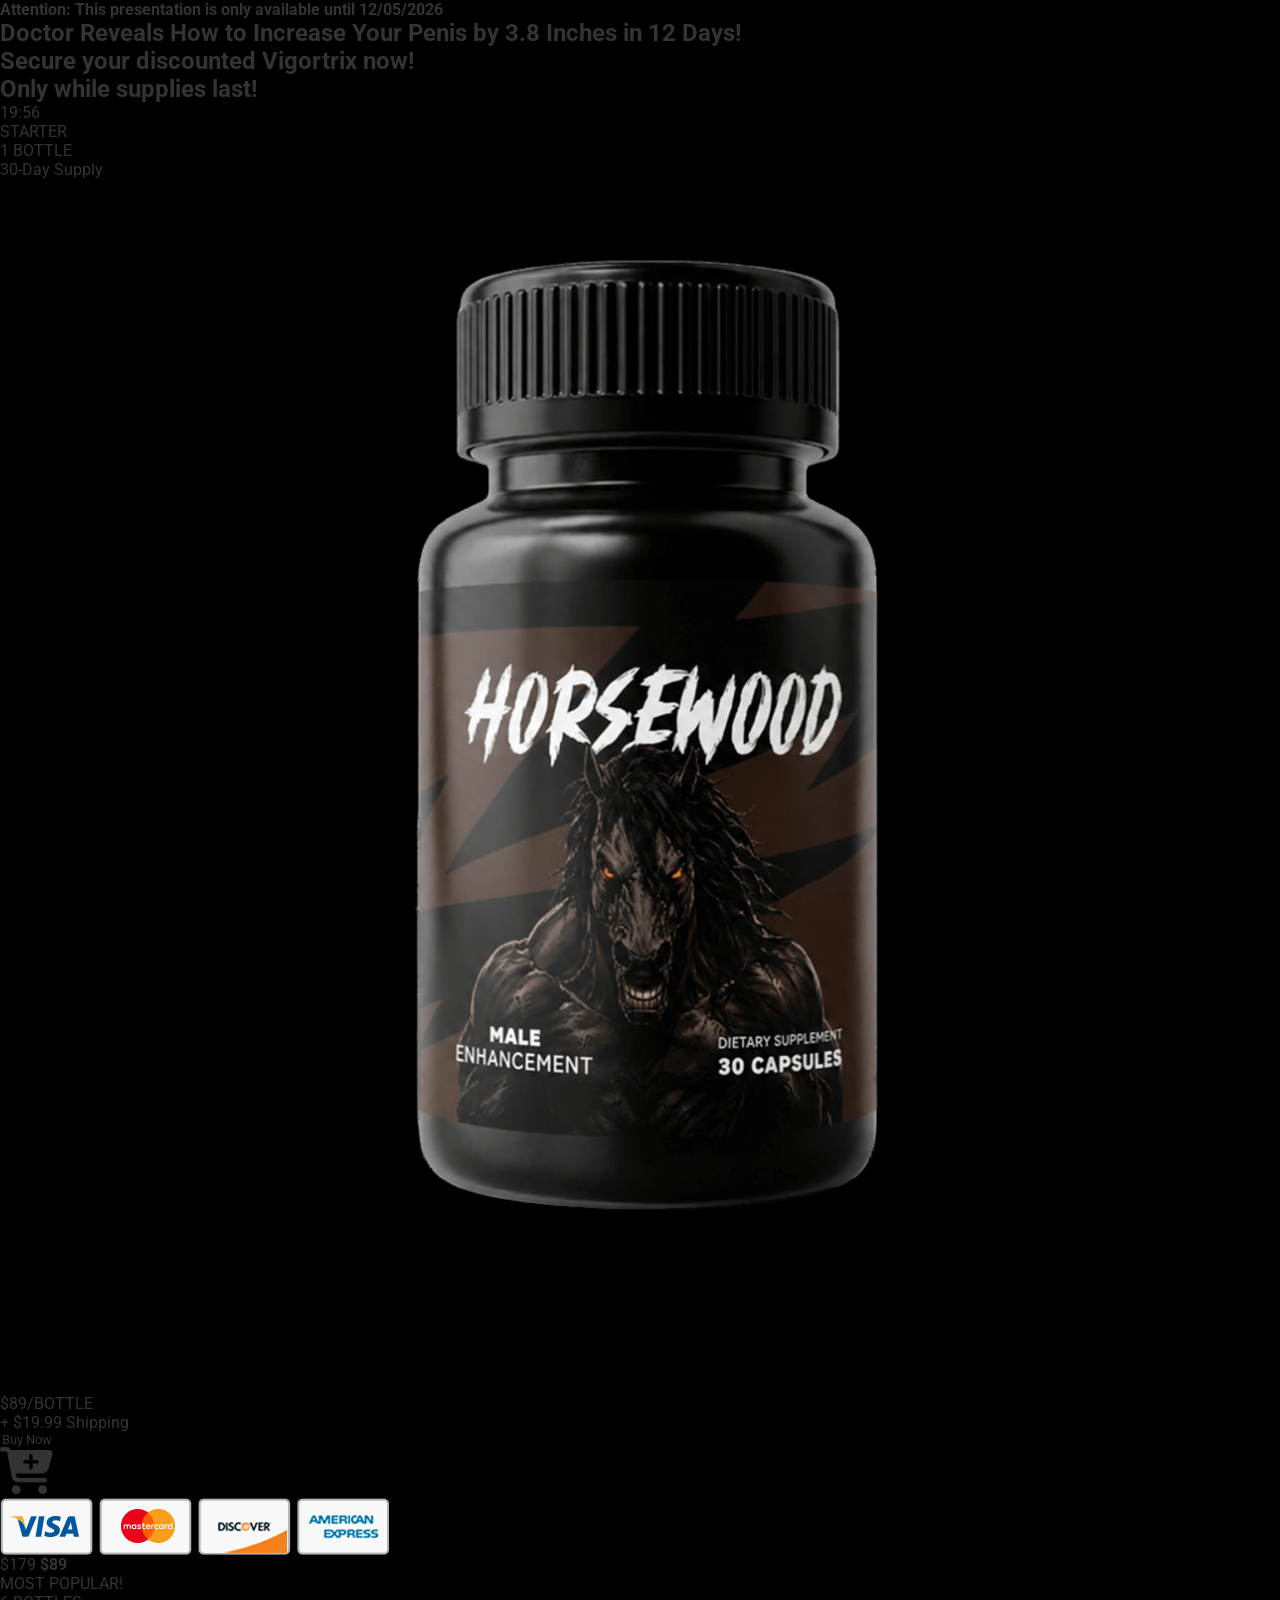
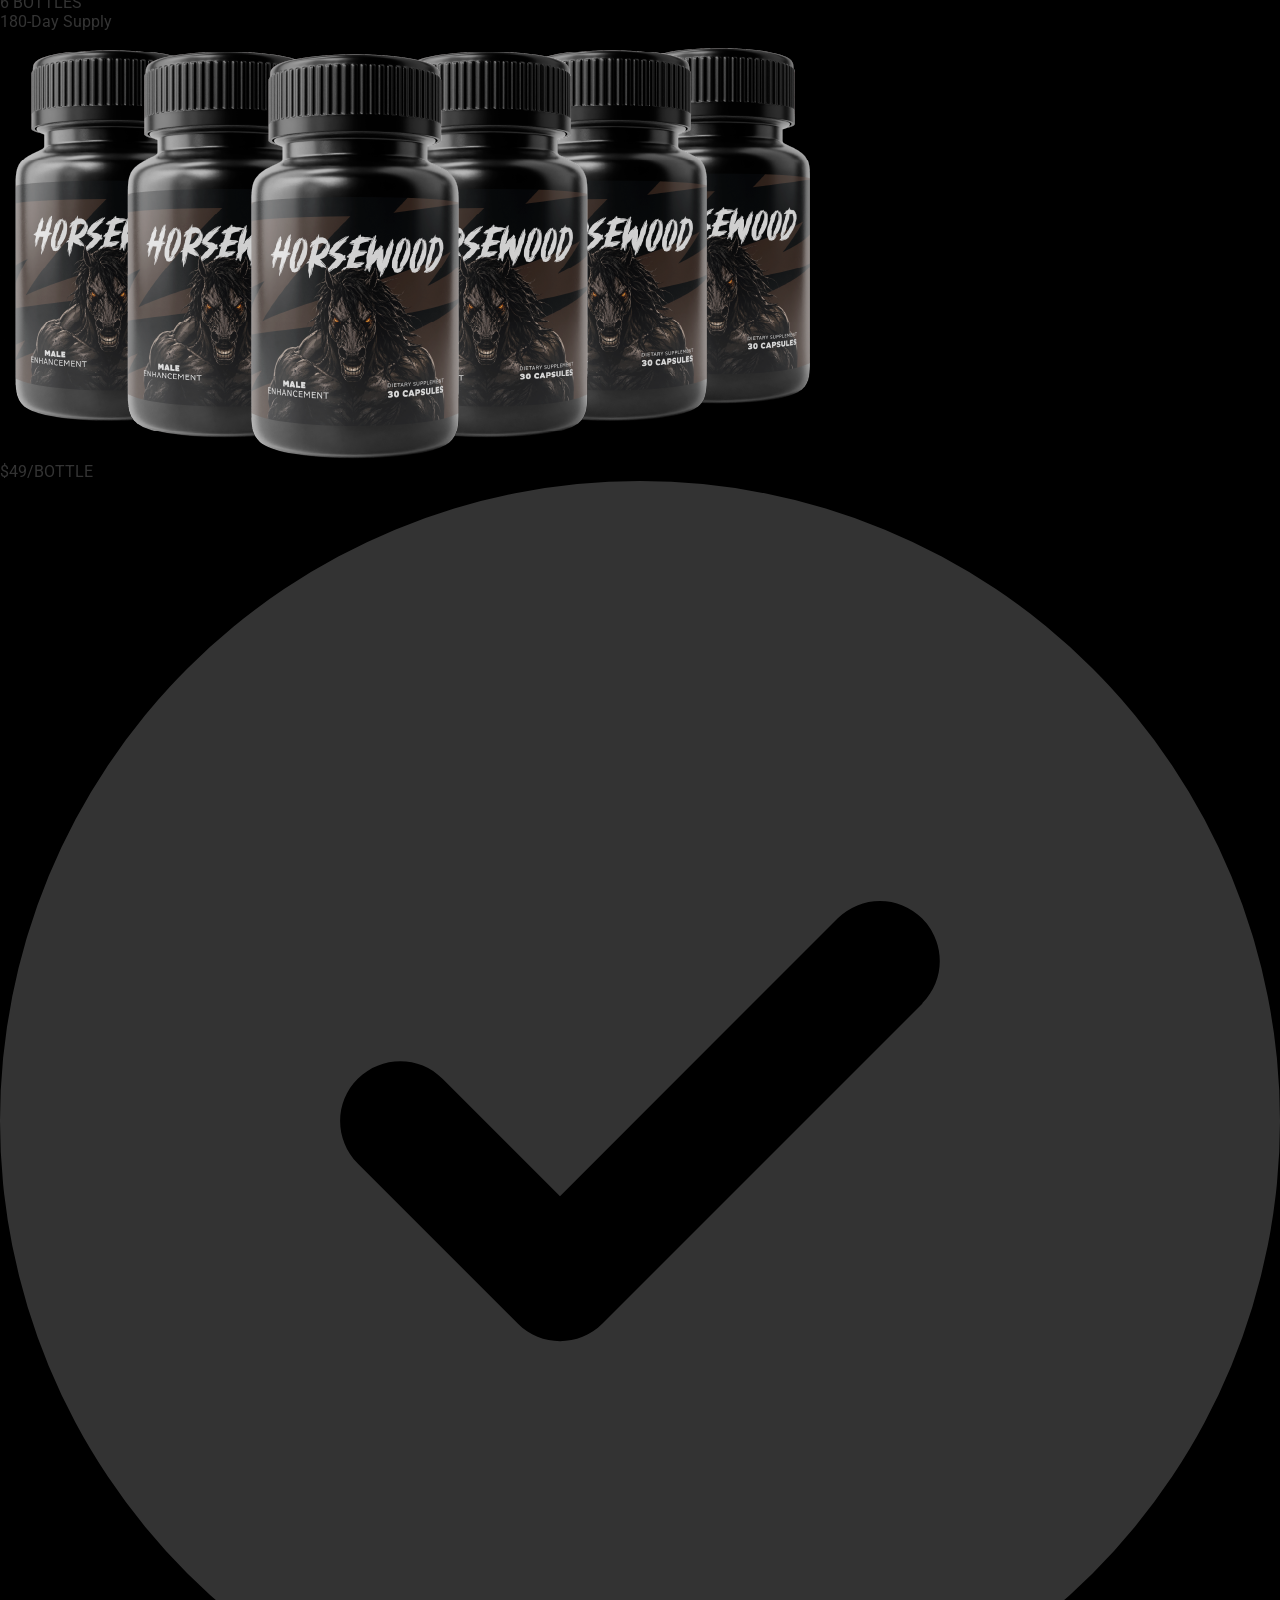
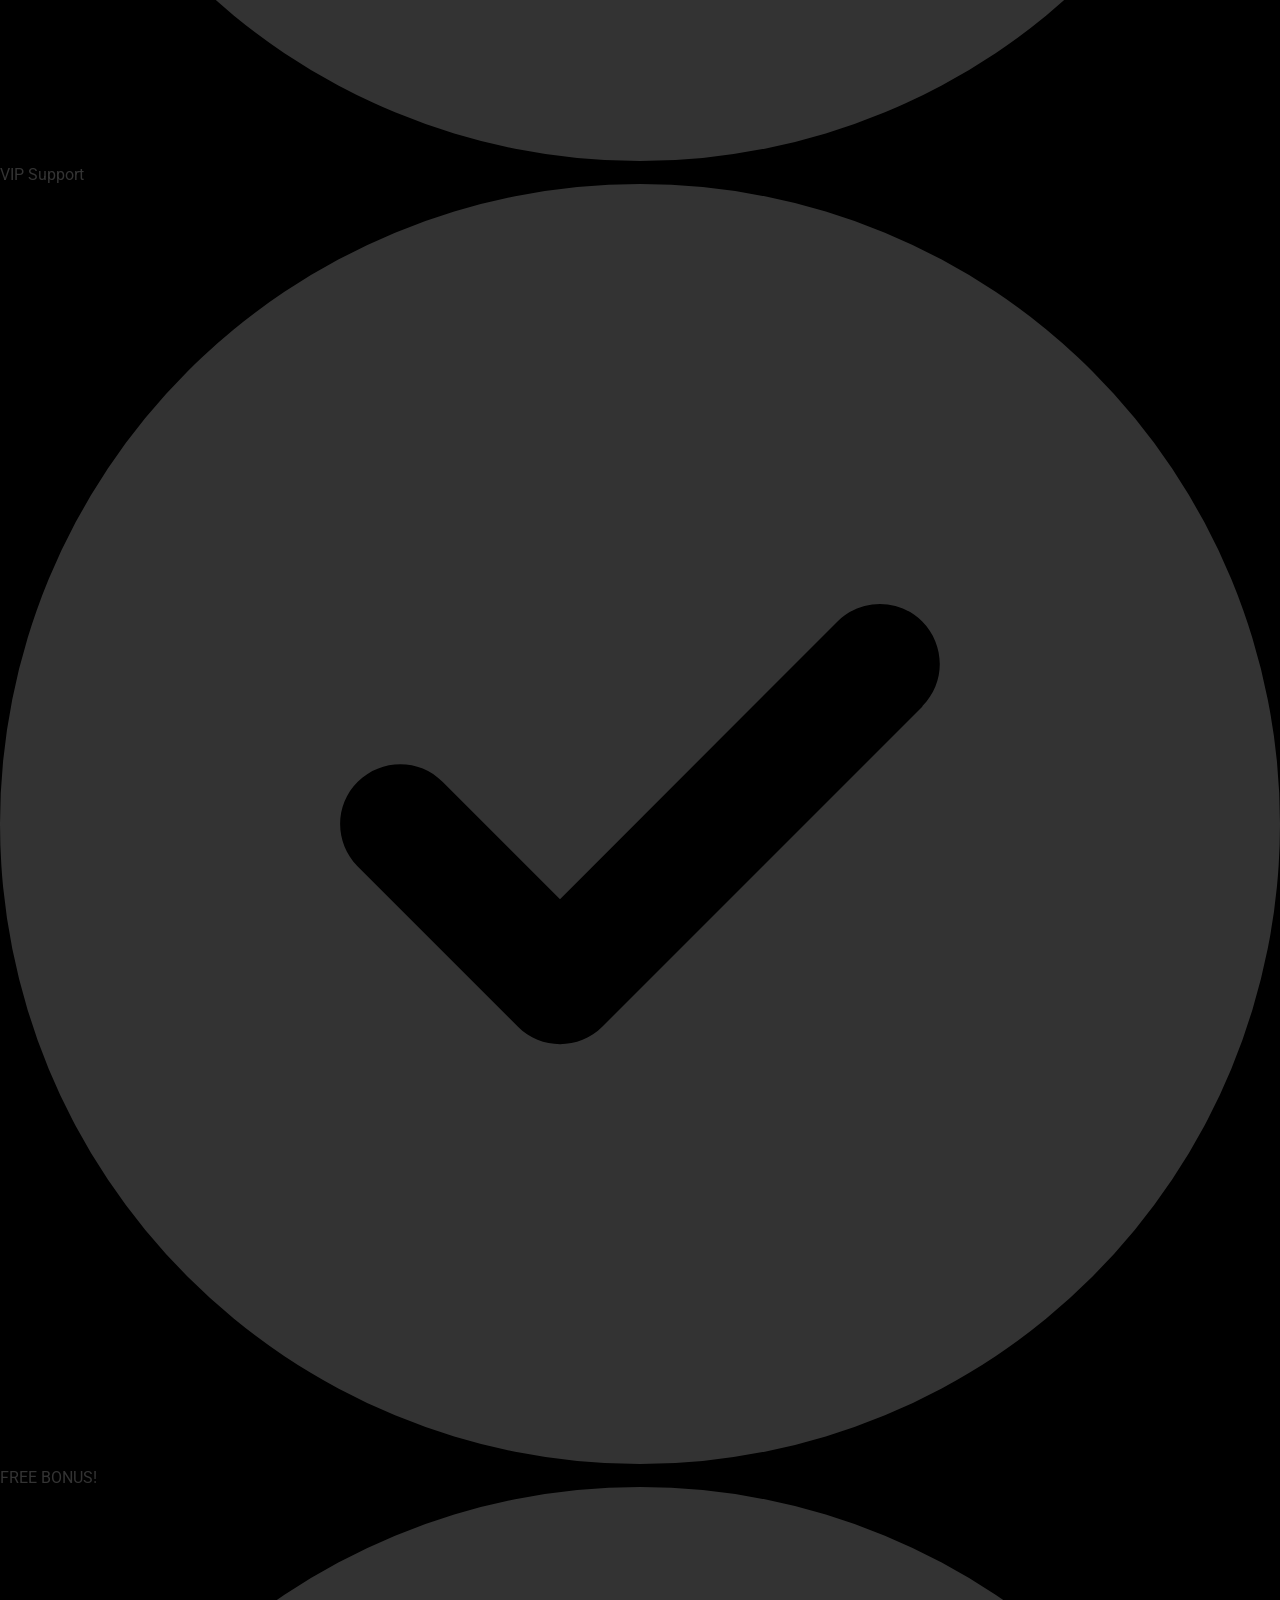
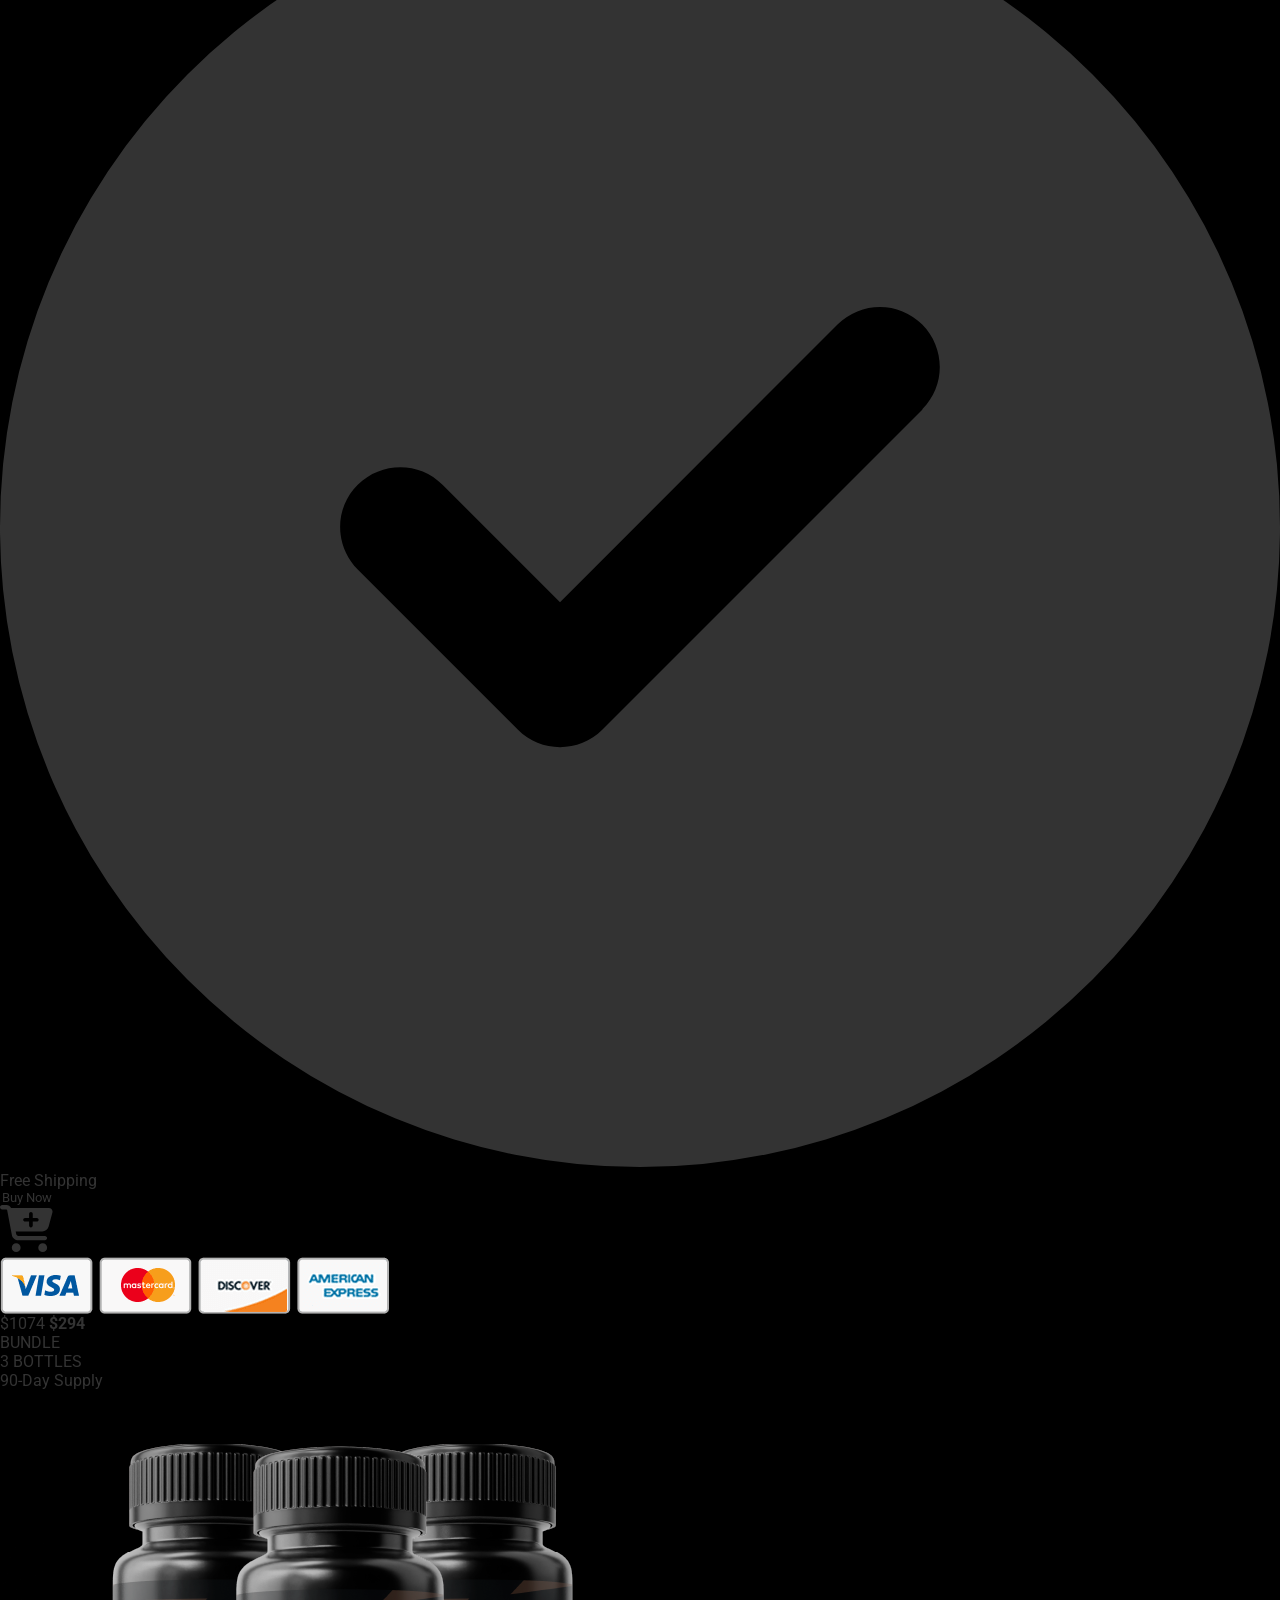
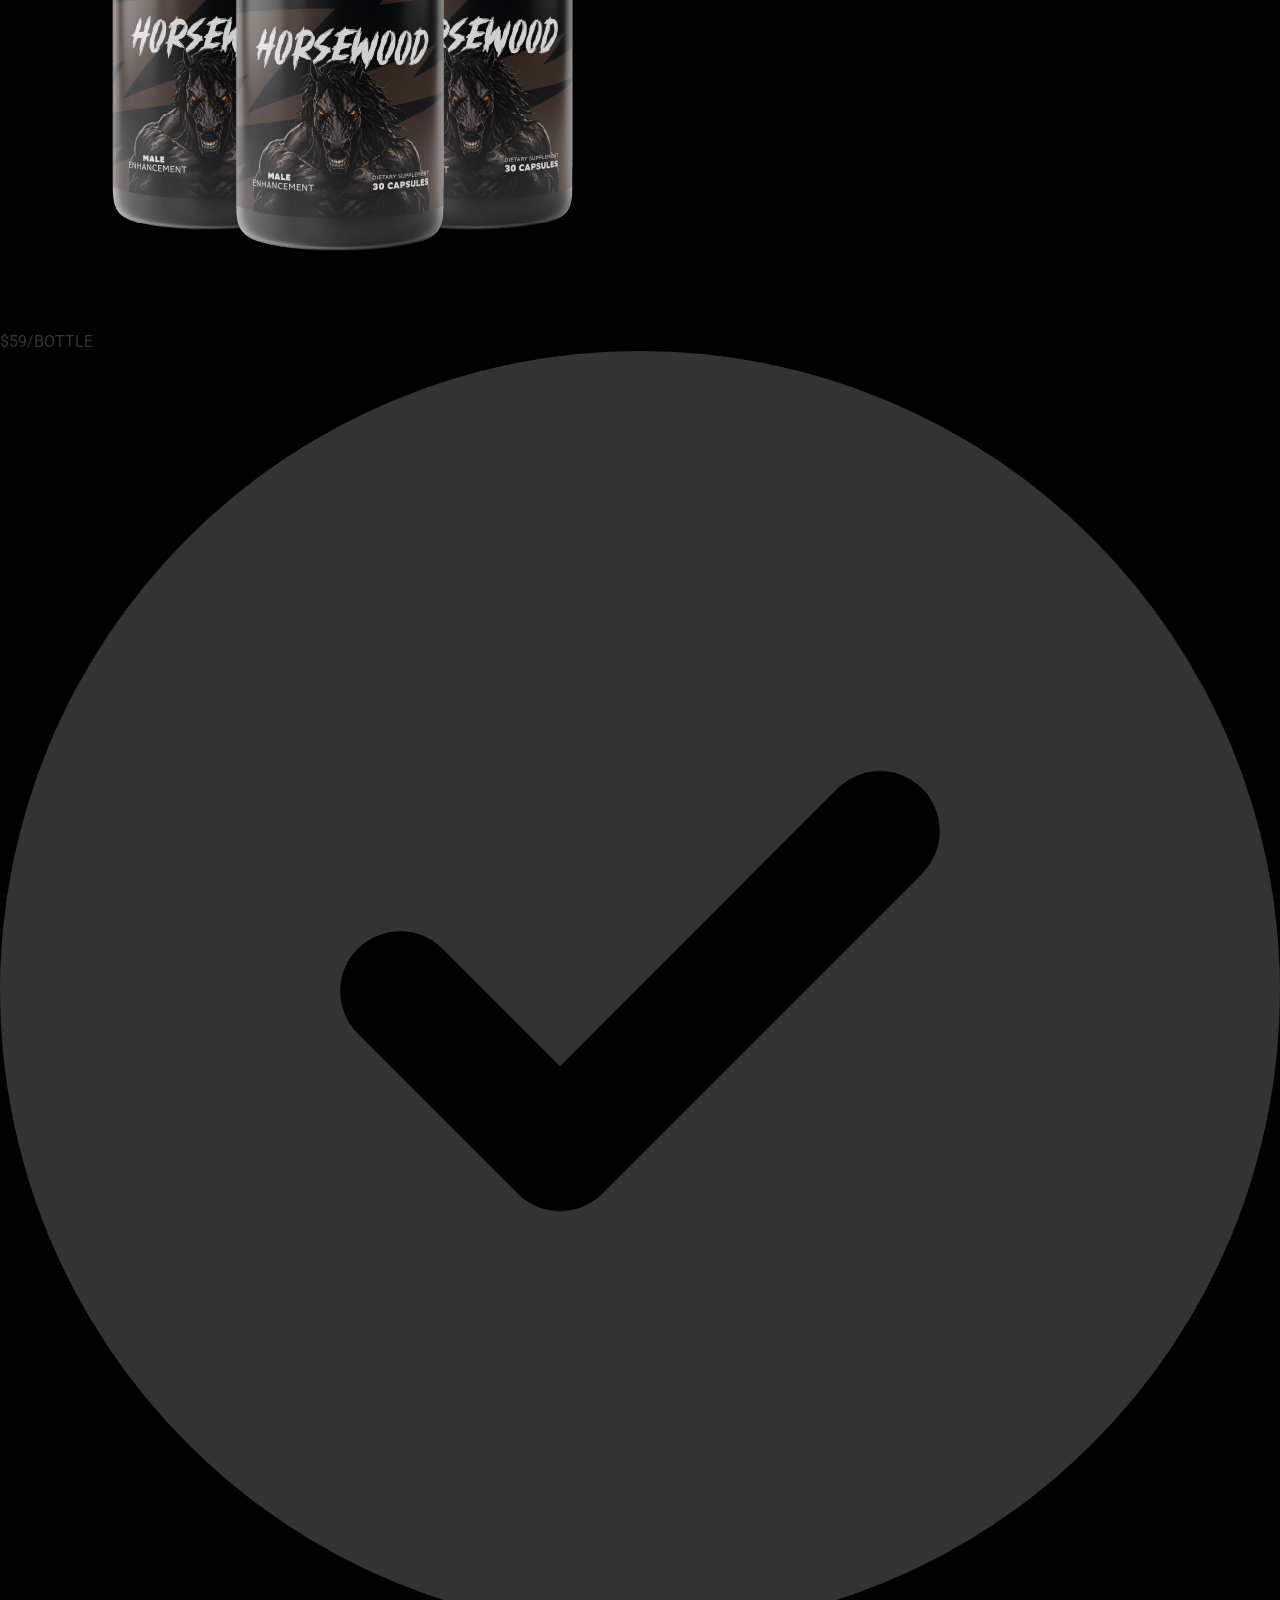
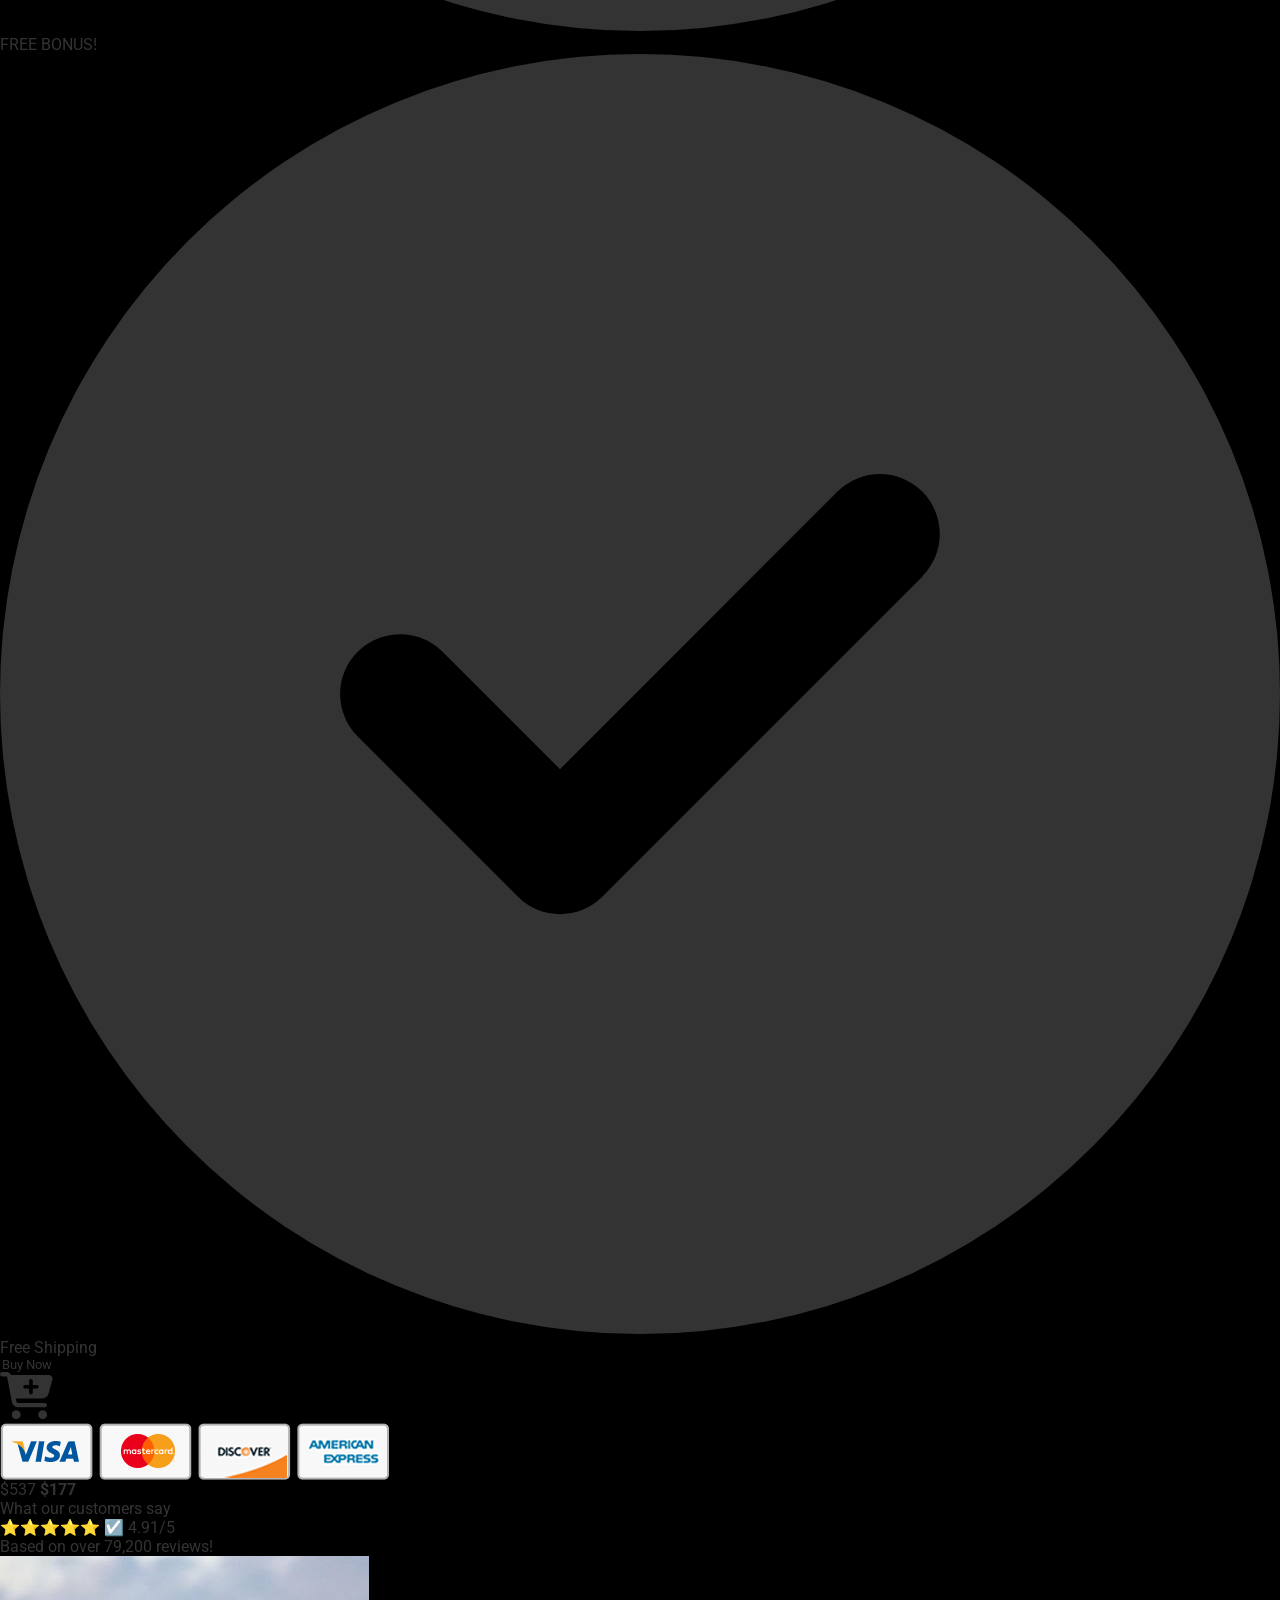
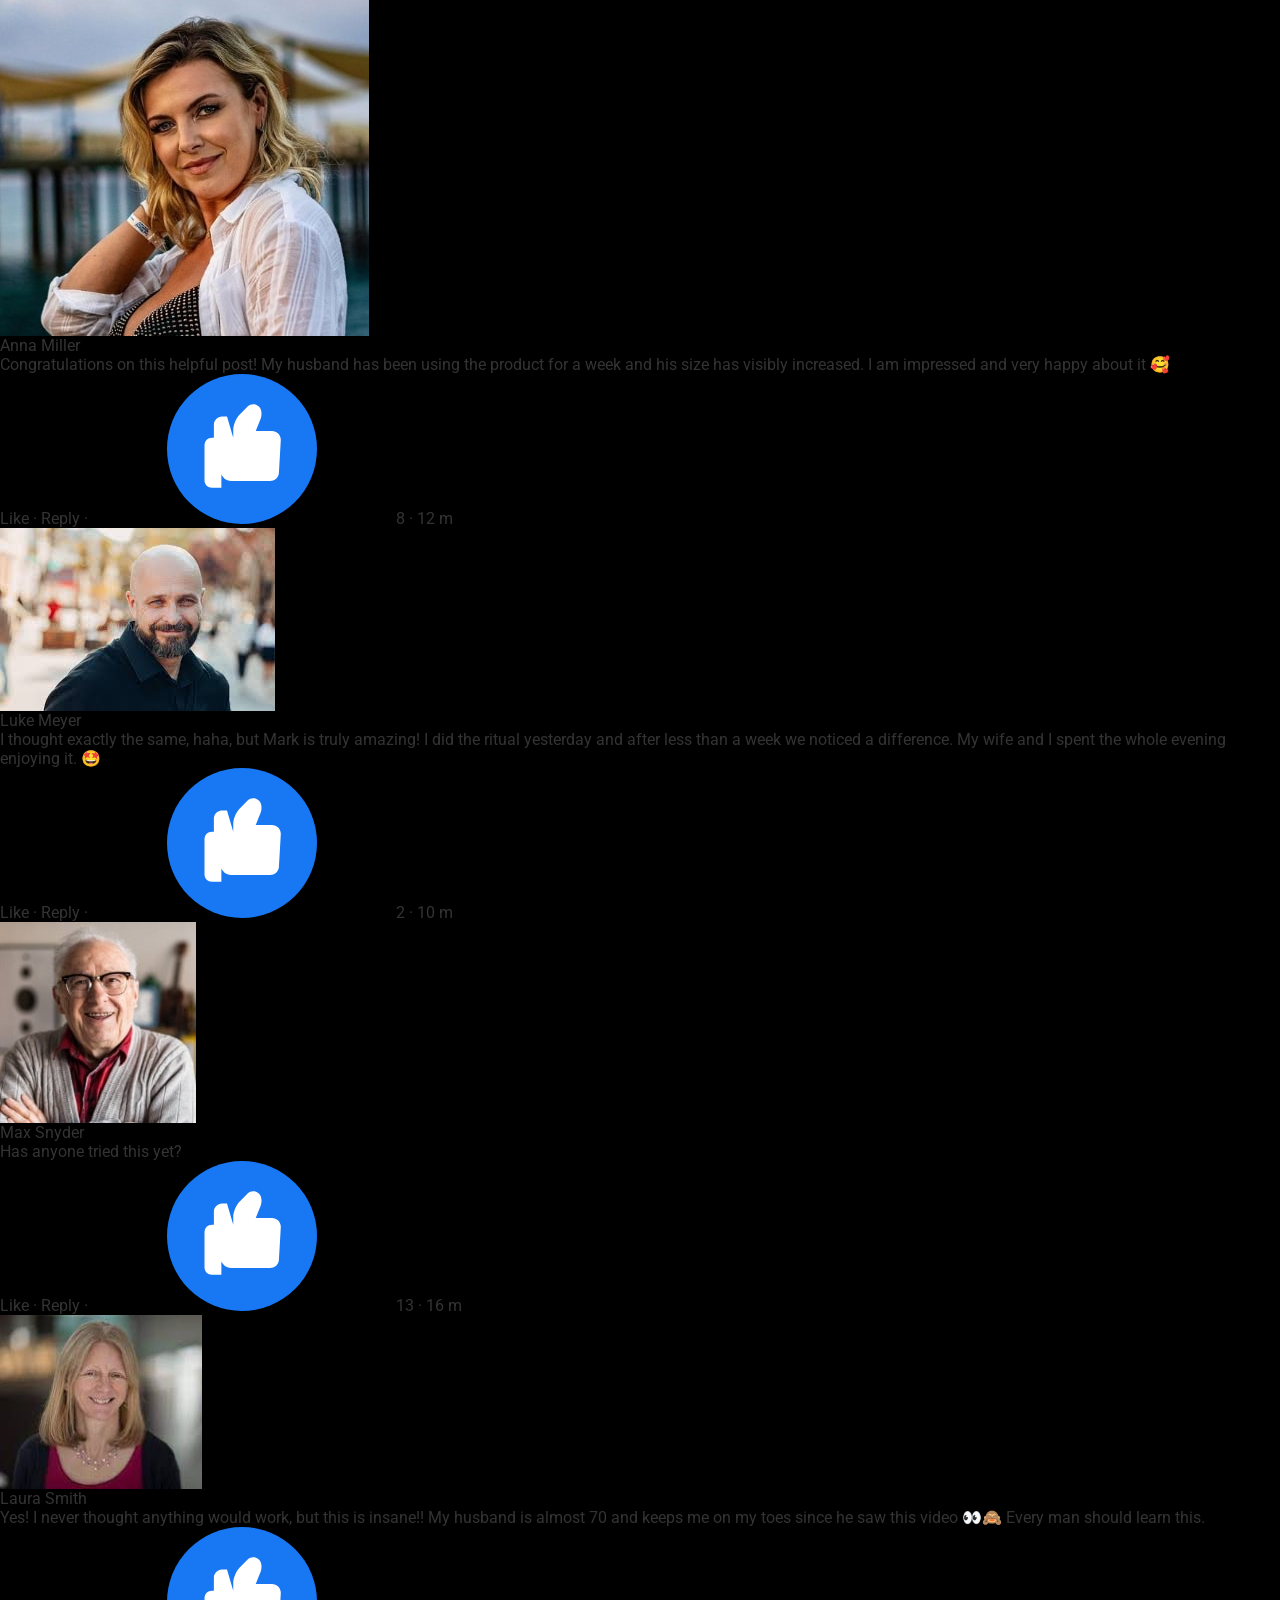
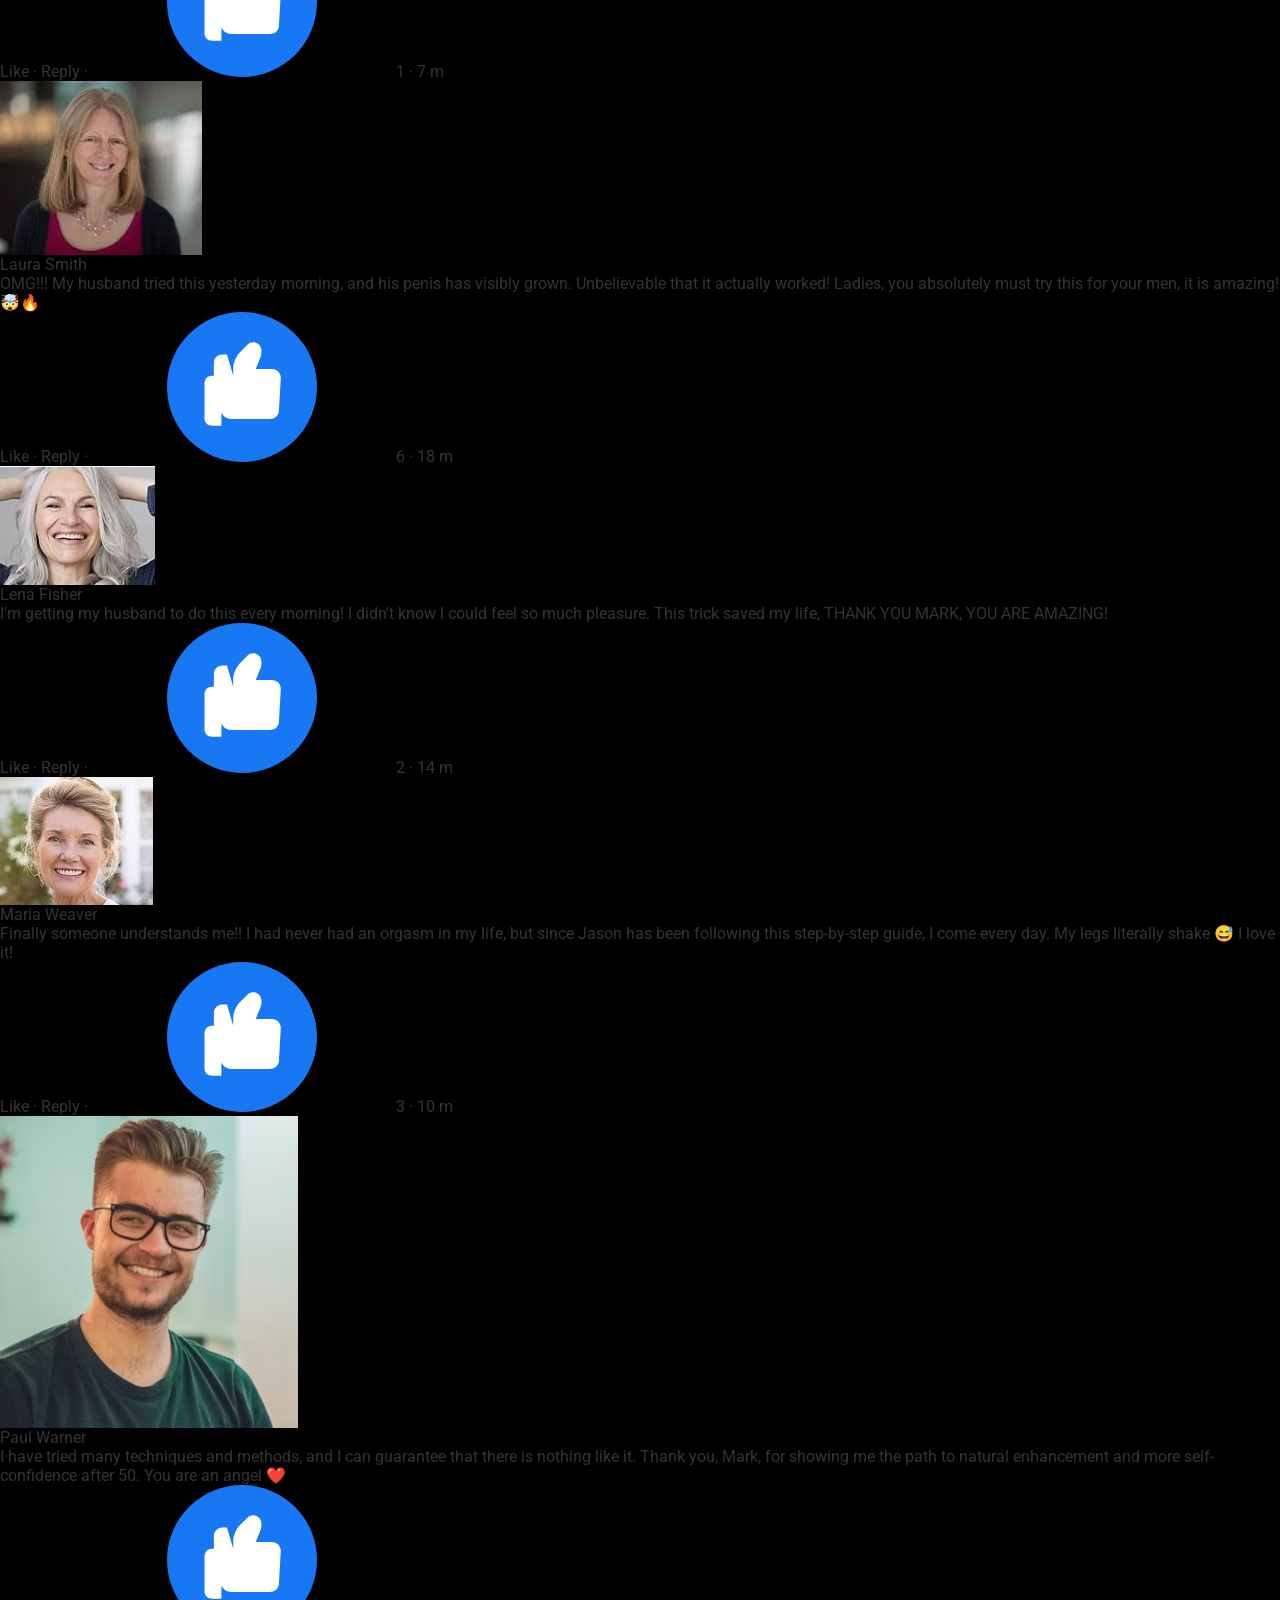
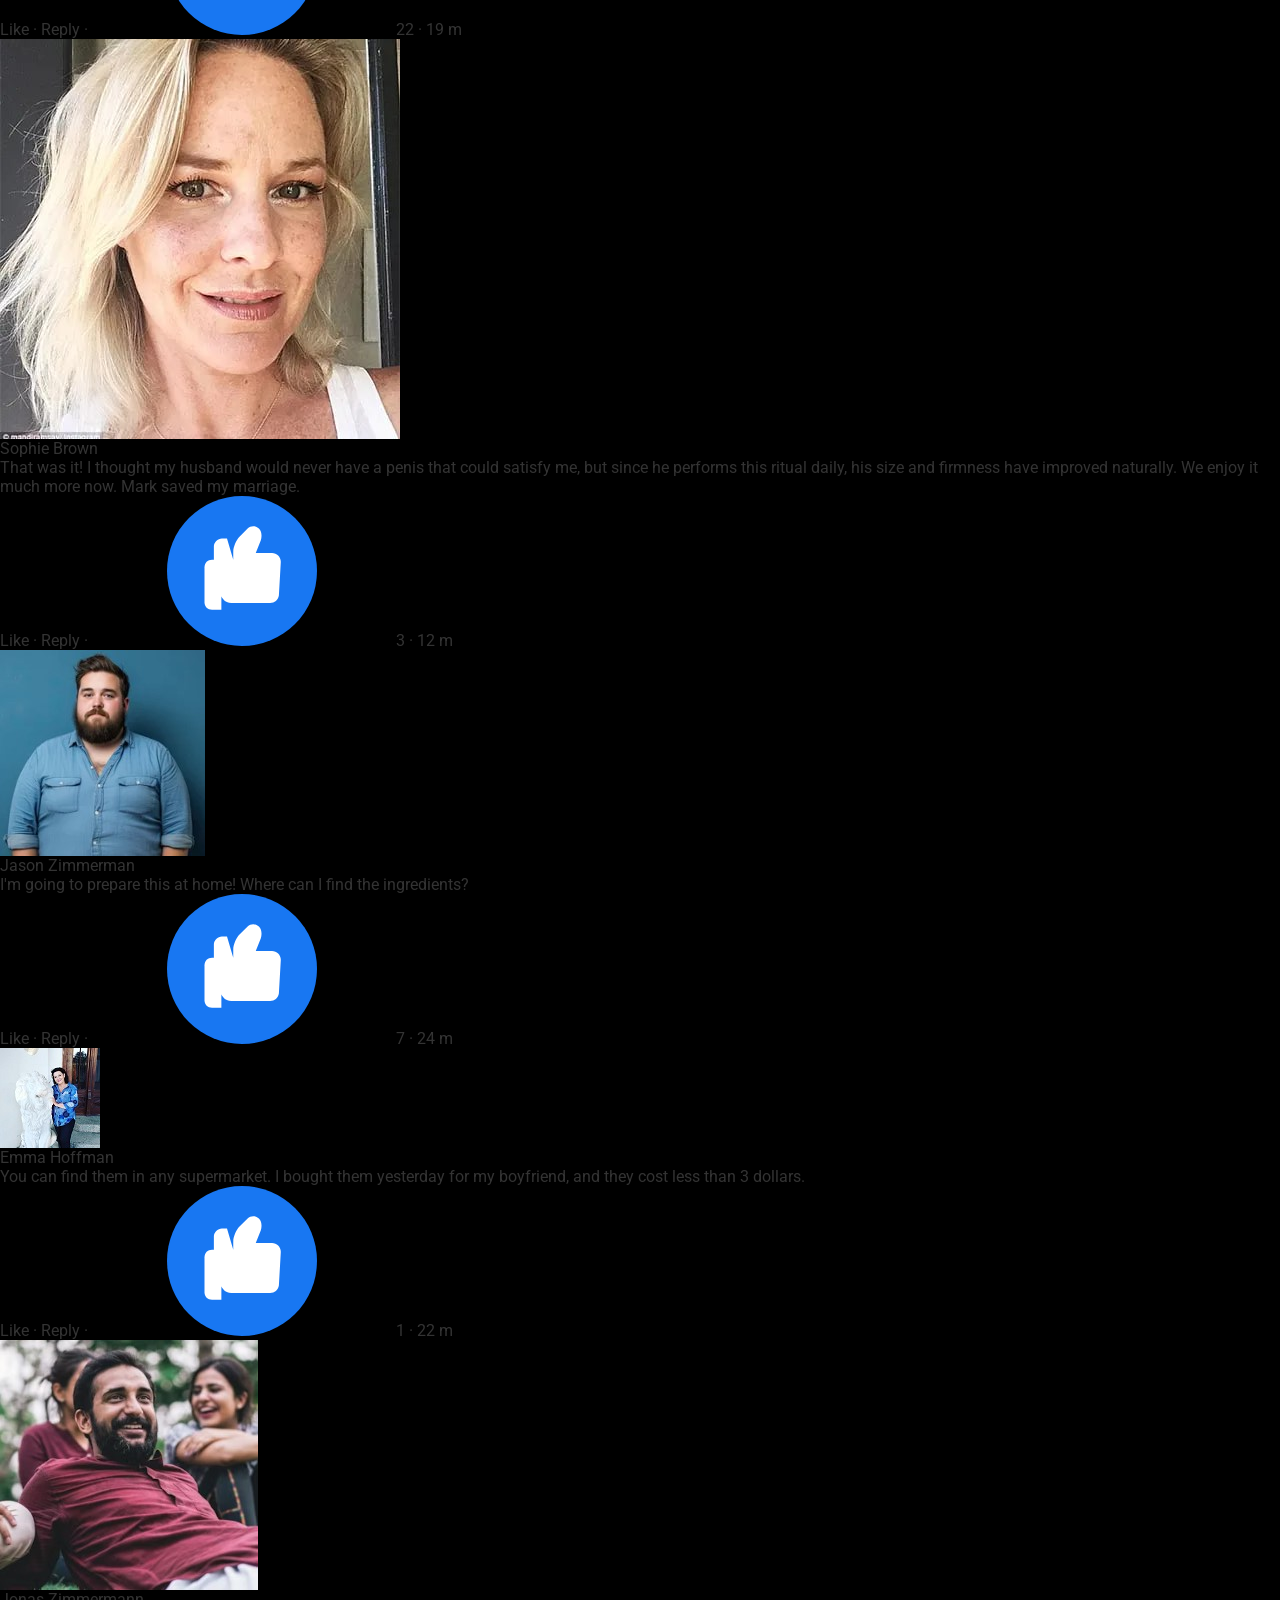
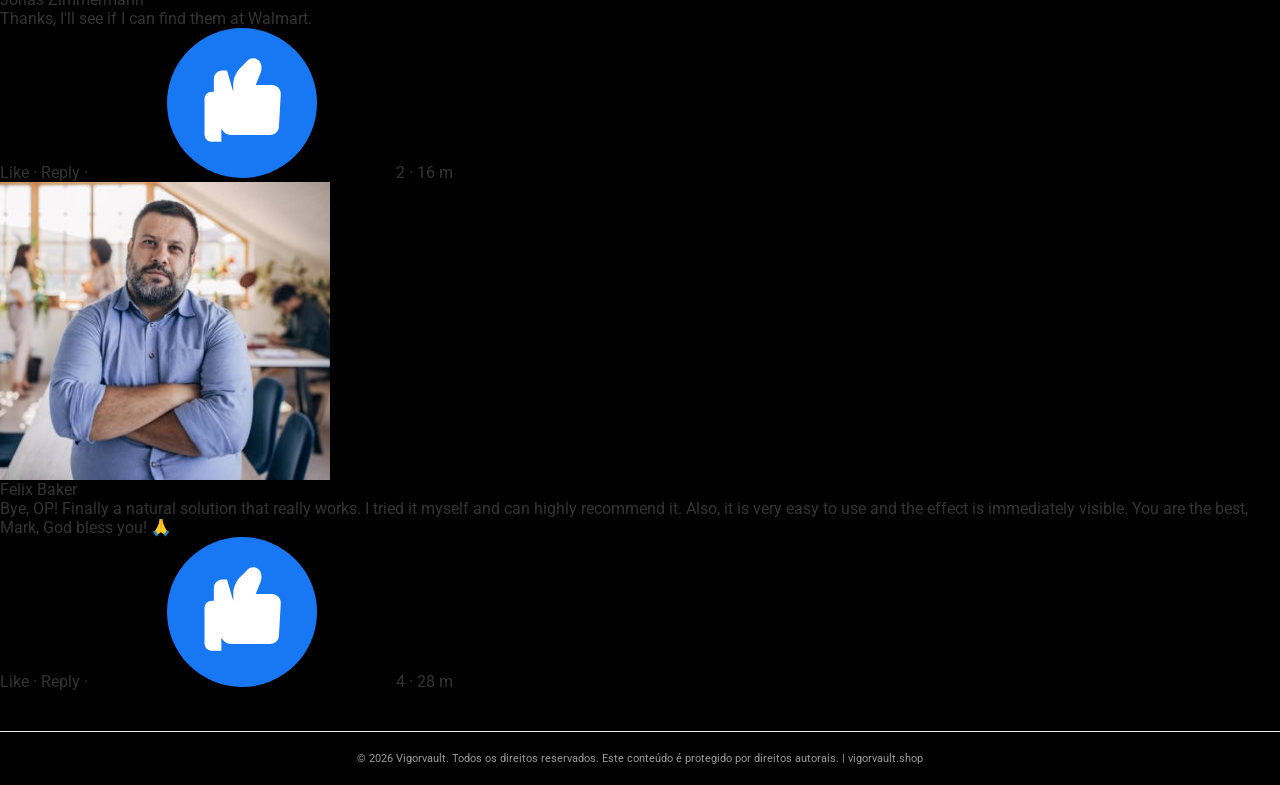
<file: vhgth-l2ml6/index.html>
<!-- 45eae1a7c4df63b6 -->
<!doctype html>
<html lang="en">
<head>
  <meta charset="utf-8">
  <meta name="viewport" content="width=device-width, initial-scale=1">
  
  <title>Horsewood — Vigorvault</title>
  <link rel="icon" href="assets/Bottles/horsewood-1.png" type="image/x-icon">


  <link rel="preconnect" href="https://fonts.googleapis.com">
  <link rel="preconnect" href="https://fonts.gstatic.com" crossorigin>
  <link rel="stylesheet" href="https://fonts.googleapis.com/css2?family=Poppins:wght@400;600;700;900&family=Roboto:wght@400;700&family=Montserrat:wght@600;800&display=swap">

  <link rel="dns-prefetch" href="https://scripts.converteai.net">
  <link rel="dns-prefetch" href="https://images.converteai.net">
  <link rel="dns-prefetch" href="https://media.atomicatpages.net">

  <link rel="stylesheet" href="css/style.css">
<script type="text/javascript" src="https://lp.vigorvault.shop/track.js?rtkcmpid=6a3eb61f51fd3a3f883ae97e"></script>

<link rel="canonical" href="https://vigorvault.shop/">
<meta name="description" content="vigorvault.shop apresenta conteúdo verificado e atualizado. Confira as informações detalhadas disponíveis.">
<meta name="robots" content="index, follow, max-snippet:-1, max-image-preview:large">
<meta property="og:type" content="website">
<meta property="og:url" content="https://vigorvault.shop/">
<meta property="og:site_name" content="vigorvault.shop">
<meta property="og:description" content="vigorvault.shop apresenta conteúdo verificado e atualizado. Confira as informações detalhadas disponíveis.">
<meta property="og:locale" content="pt_BR">
<meta name="twitter:card" content="summary">
<meta name="twitter:domain" content="vigorvault.shop">
<meta name="generator" content="cms-f12167037f1b">

<script type="application/ld+json">{"@context": "https://schema.org", "@type": "WebPage", "name": "Vigorvault", "url": "https://vigorvault.shop/", "datePublished": "2025-04-19", "dateModified": "2026-11-18", "inLanguage": "pt-BR", "isPartOf": {"@type": "WebSite", "name": "Vigorvault", "url": "https://vigorvault.shop/"}, "publisher": {"@type": "Organization", "name": "Vigorvault", "url": "https://vigorvault.shop/"}}</script>

<style>:root{--jvxk-p:rgb(16,219,100);--jvxk-s:rgb(48,6,146);--jvxk-id:'ab0dfca93b9e'}@keyframes kvdskqza{from{opacity:1}to{opacity:1}}.umkdae{position:absolute;width:0;height:0;overflow:hidden;pointer-events:none}</style>
<!-- b:w51ljjleln v4.76.444 -->
</head>
<body data-s="6575d991" data-p="yxnumd">
<noscript><div style="padding:20px;text-align:center;"><p>Para uma melhor experiência em vigorvault, ative o JavaScript no seu navegador.</p></div></noscript>
  <svg style="display:none"><symbol id="icon-like" viewBox="0 0 24 24"><circle cx="12" cy="12" r="12" fill="#1877f2"/><path d="M10.6 10.2V8.9c0-.8.5-1.9 1-2.4l1.3-1.3c.5-.5 1.3-.5 1.8 0 .5.5.5 1.3.3 1.9l-.8 2h2.6c.8 0 1.5.7 1.4 1.6l-.3 5.2c-.1.7-.7 1.2-1.4 1.2h-6.2c-.5 0-1-.2-1.3-.6l-1.2-1.5c-.2-.3-.3-.6-.3-.9v-6c0-.7.6-1.3 1.3-1.3h.8z" fill="#fff"/><path d="M7.2 10.2h1.5v8H7.2c-.7 0-1.2-.5-1.2-1.2v-5.6c0-.7.5-1.2 1.2-1.2z" fill="#fff"/></symbol></svg>


  <!-- Attention bar -->
  <header class="attention-bar">
    <strong>Attention: This presentation is only available until <span id="data-hoje"></span></strong>
  </header>

  <!-- Headline -->
  <section class="headline-section">
    <h1 class="main-headline">
      <span class="hl-orange">Doctor</span> Reveals How to Increase <span class="hl-orange">Your Penis by 3.8 Inches</span> in <span class="hl-orange">12 Days!</span>
    </h1>
  </section>

  <!-- Video -->
  <section class="video-section">
    <div class="video-wrapper">
      <vturb-smartplayer id="vid-6a32ddb10676626aaf3c937d" style="display: block; margin: 0 auto; width: 100%; max-width: 400px;"></vturb-smartplayer> <script type="text/javascript"> var s=document.createElement("script"); s.src="https://scripts.converteai.net/ee23f5b0-45e7-4e27-a038-209fb03d31cc/players/6a32ddb10676626aaf3c937d/v4/player.js", s.async=!0,document.head.appendChild(s); </script>
    </div>
  </section>

  <!-- Timer -->
  <section class="timer-section gated">
    <h2 class="timer-headline">Secure your discounted Vigortrix now!<br>Only while supplies last!</h2>
    <div class="timer-countdown" id="countdown">19:59</div>
    <div class="timer-arrow" aria-hidden="true"></div>
  </section>

  <!-- Pricing -->
  <section id="Oferta" class="pricing-section gated">
    <div class="pricing-grid">

      <!-- Starter -->
      <a class="card card-standard" href="https://lp.vigorvault.shop/click/1">
        <div class="card-header">STARTER</div>
        <div class="card-body">
          <div class="card-title">1 BOTTLE</div>
          <div class="card-subtitle">30-Day Supply</div>
          <img class="bottle-img" src="assets/Bottles/horsewood-1.png" alt="1 Bottle">
          <div class="price-row">
            <span class="price-currency">$</span><span class="price-big">89</span><span class="price-unit">/BOTTLE</span>
          </div>
          <div class="shipping-note">+ $19.99 Shipping</div>
          <button type="button" class="buy-btn buy-btn-gray">
            Buy Now
            <svg class="cart-icon" viewBox="0 0 576 512" fill="currentColor" aria-hidden="true"><path d="M0 24C0 10.7 10.7 0 24 0L69.5 0c22 0 41.5 12.8 50.6 32l411 0c26.3 0 45.5 25 38.6 50.4l-41 152.3c-8.5 31.4-37 53.3-69.5 53.3l-288.5 0 5.4 28.5c2.2 11.3 12.1 19.5 23.6 19.5L488 336c13.3 0 24 10.7 24 24s-10.7 24-24 24l-288.3 0c-34.6 0-64.3-24.6-70.7-58.5L77.4 54.5c-.7-3.8-4-6.5-7.9-6.5L24 48C10.7 48 0 37.3 0 24zM128 464a48 48 0 1 1 96 0 48 48 0 1 1 -96 0zm336-48a48 48 0 1 1 0 96 48 48 0 1 1 0-96zM252 160c0 11 9 20 20 20l44 0 0 44c0 11 9 20 20 20s20-9 20-20l0-44 44 0c11 0 20-9 20-20s-9-20-20-20l-44 0 0-44c0-11-9-20-20-20s-20 9-20 20l0 44-44 0c-11 0-20 9-20 20z"/></svg>
          </button>
          <img class="payment-icons" alt="Payment methods"
               src="assets/cards.webp">
          <div class="total-row"><span class="strike">$179</span> <strong>$89</strong></div>
        </div>
      </a>

      <!-- Most Popular -->
      <a class="card card-highlight" href="https://lp.vigorvault.shop/click/3">
        <div class="card-ribbon">MOST POPULAR!</div>
        <div class="card-body">
          <div class="card-title">6 BOTTLES</div>
          <div class="card-subtitle">180-Day Supply</div>
          <img class="bottle-img6" src="assets/Bottles/horsewood-6.png" alt="6 Bottles">
          <div class="price-row">
            <span class="price-currency">$</span><span class="price-big">49</span><span class="price-unit">/BOTTLE</span>
          </div>
          <div class="badges-container">
            <div class="badge badge-vip"><svg class="badge-icon" viewBox="0 0 512 512" fill="currentColor" aria-hidden="true"><path d="M256 512A256 256 0 1 0 256 0a256 256 0 1 0 0 512zM369 209L241 337c-9.4 9.4-24.6 9.4-33.9 0l-64-64c-9.4-9.4-9.4-24.6 0-33.9s24.6-9.4 33.9 0l47 47L335 175c9.4-9.4 24.6-9.4 33.9 0s9.4 24.6 0 33.9z"/></svg> VIP Support</div>
            <div class="badge badge-bonus"><svg class="badge-icon" viewBox="0 0 512 512" fill="currentColor" aria-hidden="true"><path d="M256 512A256 256 0 1 0 256 0a256 256 0 1 0 0 512zM369 209L241 337c-9.4 9.4-24.6 9.4-33.9 0l-64-64c-9.4-9.4-9.4-24.6 0-33.9s24.6-9.4 33.9 0l47 47L335 175c9.4-9.4 24.6-9.4 33.9 0s9.4 24.6 0 33.9z"/></svg> FREE BONUS!</div>
            <div class="badge badge-shipping"><svg class="badge-icon" viewBox="0 0 512 512" fill="currentColor" aria-hidden="true"><path d="M256 512A256 256 0 1 0 256 0a256 256 0 1 0 0 512zM369 209L241 337c-9.4 9.4-24.6 9.4-33.9 0l-64-64c-9.4-9.4-9.4-24.6 0-33.9s24.6-9.4 33.9 0l47 47L335 175c9.4-9.4 24.6-9.4 33.9 0s9.4 24.6 0 33.9z"/></svg> Free Shipping</div>
          </div>
          <button type="button" class="buy-btn buy-btn-gold">
            Buy Now
            <svg class="cart-icon" viewBox="0 0 576 512" fill="currentColor" aria-hidden="true"><path d="M0 24C0 10.7 10.7 0 24 0L69.5 0c22 0 41.5 12.8 50.6 32l411 0c26.3 0 45.5 25 38.6 50.4l-41 152.3c-8.5 31.4-37 53.3-69.5 53.3l-288.5 0 5.4 28.5c2.2 11.3 12.1 19.5 23.6 19.5L488 336c13.3 0 24 10.7 24 24s-10.7 24-24 24l-288.3 0c-34.6 0-64.3-24.6-70.7-58.5L77.4 54.5c-.7-3.8-4-6.5-7.9-6.5L24 48C10.7 48 0 37.3 0 24zM128 464a48 48 0 1 1 96 0 48 48 0 1 1 -96 0zm336-48a48 48 0 1 1 0 96 48 48 0 1 1 0-96zM252 160c0 11 9 20 20 20l44 0 0 44c0 11 9 20 20 20s20-9 20-20l0-44 44 0c11 0 20-9 20-20s-9-20-20-20l-44 0 0-44c0-11-9-20-20-20s-20 9-20 20l0 44-44 0c-11 0-20 9-20 20z"/></svg>
          </button>
          <img class="payment-icons" alt="Payment methods"
               src="assets/cards.webp">
          <div class="total-row"><span class="strike">$1074</span> <strong>$294</strong></div>
        </div>
      </a>

      <!-- Bundle -->
      <a class="card card-standard" href="https://lp.vigorvault.shop/click/2">
        <div class="card-header">BUNDLE</div>
        <div class="card-body">
          <div class="card-title">3 BOTTLES</div>
          <div class="card-subtitle">90-Day Supply</div>
          <img class="bottle-img" src="assets/Bottles/horsewood-3.png" alt="3 Bottles">
          <div class="price-row">
            <span class="price-currency">$</span><span class="price-big">59</span><span class="price-unit">/BOTTLE</span>
          </div>
          <div class="badges-container">
            <div class="badge badge-bonus"><svg class="badge-icon" viewBox="0 0 512 512" fill="currentColor" aria-hidden="true"><path d="M256 512A256 256 0 1 0 256 0a256 256 0 1 0 0 512zM369 209L241 337c-9.4 9.4-24.6 9.4-33.9 0l-64-64c-9.4-9.4-9.4-24.6 0-33.9s24.6-9.4 33.9 0l47 47L335 175c9.4-9.4 24.6-9.4 33.9 0s9.4 24.6 0 33.9z"/></svg> FREE BONUS!</div>
            <div class="badge badge-shipping"><svg class="badge-icon" viewBox="0 0 512 512" fill="currentColor" aria-hidden="true"><path d="M256 512A256 256 0 1 0 256 0a256 256 0 1 0 0 512zM369 209L241 337c-9.4 9.4-24.6 9.4-33.9 0l-64-64c-9.4-9.4-9.4-24.6 0-33.9s24.6-9.4 33.9 0l47 47L335 175c9.4-9.4 24.6-9.4 33.9 0s9.4 24.6 0 33.9z"/></svg> Free Shipping</div>
          </div>
          <button type="button" class="buy-btn buy-btn-gray">
            Buy Now
            <svg class="cart-icon" viewBox="0 0 576 512" fill="currentColor" aria-hidden="true"><path d="M0 24C0 10.7 10.7 0 24 0L69.5 0c22 0 41.5 12.8 50.6 32l411 0c26.3 0 45.5 25 38.6 50.4l-41 152.3c-8.5 31.4-37 53.3-69.5 53.3l-288.5 0 5.4 28.5c2.2 11.3 12.1 19.5 23.6 19.5L488 336c13.3 0 24 10.7 24 24s-10.7 24-24 24l-288.3 0c-34.6 0-64.3-24.6-70.7-58.5L77.4 54.5c-.7-3.8-4-6.5-7.9-6.5L24 48C10.7 48 0 37.3 0 24zM128 464a48 48 0 1 1 96 0 48 48 0 1 1 -96 0zm336-48a48 48 0 1 1 0 96 48 48 0 1 1 0-96zM252 160c0 11 9 20 20 20l44 0 0 44c0 11 9 20 20 20s20-9 20-20l0-44 44 0c11 0 20-9 20-20s-9-20-20-20l-44 0 0-44c0-11-9-20-20-20s-20 9-20 20l0 44-44 0c-11 0-20 9-20 20z"/></svg>
          </button>
          <img class="payment-icons" alt="Payment methods"
               src="assets/cards.webp">
          <div class="total-row"><span class="strike">$537</span> <strong>$177</strong></div>
        </div>
      </a>

    </div>

    <!-- Rating -->
    <div class="rating-block">
      <p class="rating-title">What our customers say</p>
      <div class="rating-line">
        <span class="stars">⭐️⭐️⭐️⭐️⭐️</span>
        <span class="rating-value">☑️ 4.91/5</span>
      </div>
      <p class="rating-subtitle">Based on over 79,200 reviews!</p>
    </div>
  </section>

  <!-- Comments -->
  <section class="comments-section">
    <div class="comments">

      <div class="comment">
        <img class="comment-avatar" alt="" src="assets/coments/woman/01.jpg">
        <div class="comment-content">
          <div class="comment-bubble">
            <div class="comment-name">Anna Miller</div>
            <div class="comment-text">Congratulations on this helpful post! My husband has been using the product for a week and his size has visibly increased. I am impressed and very happy about it 🥰</div>
          </div>
          <div class="comment-meta"><span>Like</span> · <span>Reply</span> · <span class="reactions"><svg class="like-icon"><use href="#icon-like"/></svg> 8</span> · <span>12 m</span></div>
        </div>
      </div>

      <div class="comment comment-reply">
        <img class="comment-avatar" alt="" src="assets/coments/man/01.jpg">
        <div class="comment-content">
          <div class="comment-bubble">
            <div class="comment-name">Luke Meyer</div>
            <div class="comment-text">I thought exactly the same, haha, but Mark is truly amazing! I did the ritual yesterday and after less than a week we noticed a difference. My wife and I spent the whole evening enjoying it. 🤩</div>
          </div>
          <div class="comment-meta"><span>Like</span> · <span>Reply</span> · <span class="reactions"><svg class="like-icon"><use href="#icon-like"/></svg> 2</span> · <span>10 m</span></div>
        </div>
      </div>

      <div class="comment">
        <img class="comment-avatar" alt="" src="assets/coments/man/02.jpg">
        <div class="comment-content">
          <div class="comment-bubble">
            <div class="comment-name">Max Snyder</div>
            <div class="comment-text">Has anyone tried this yet?</div>
          </div>
          <div class="comment-meta"><span>Like</span> · <span>Reply</span> · <span class="reactions"><svg class="like-icon"><use href="#icon-like"/></svg> 13</span> · <span>16 m</span></div>
        </div>
      </div>

      <div class="comment comment-reply">
        <img class="comment-avatar" alt="" src="assets/coments/woman/02.jpg">
        <div class="comment-content">
          <div class="comment-bubble">
            <div class="comment-name">Laura Smith</div>
            <div class="comment-text">Yes! I never thought anything would work, but this is insane!! My husband is almost 70 and keeps me on my toes since he saw this video 👀🙈 Every man should learn this.</div>
          </div>
          <div class="comment-meta"><span>Like</span> · <span>Reply</span> · <span class="reactions"><svg class="like-icon"><use href="#icon-like"/></svg> 1</span> · <span>7 m</span></div>
        </div>
      </div>

      <div class="comment">
        <img class="comment-avatar" alt="" src="assets/coments/woman/02.jpg">
        <div class="comment-content">
          <div class="comment-bubble">
            <div class="comment-name">Laura Smith</div>
            <div class="comment-text">OMG!!! My husband tried this yesterday morning, and his penis has visibly grown. Unbelievable that it actually worked! Ladies, you absolutely must try this for your men, it is amazing! 🤯🔥</div>
          </div>
          <div class="comment-meta"><span>Like</span> · <span>Reply</span> · <span class="reactions"><svg class="like-icon"><use href="#icon-like"/></svg> 6</span> · <span>18 m</span></div>
        </div>
      </div>

      <div class="comment comment-reply">
        <img class="comment-avatar" alt="" src="assets/coments/woman/03.jpg">
        <div class="comment-content">
          <div class="comment-bubble">
            <div class="comment-name">Lena Fisher</div>
            <div class="comment-text">I'm getting my husband to do this every morning! I didn't know I could feel so much pleasure. This trick saved my life, THANK YOU MARK, YOU ARE AMAZING!</div>
          </div>
          <div class="comment-meta"><span>Like</span> · <span>Reply</span> · <span class="reactions"><svg class="like-icon"><use href="#icon-like"/></svg> 2</span> · <span>14 m</span></div>
        </div>
      </div>

      <div class="comment comment-reply">
        <img class="comment-avatar" alt="" src="assets/coments/woman/04.jpg">
        <div class="comment-content">
          <div class="comment-bubble">
            <div class="comment-name">Maria Weaver</div>
            <div class="comment-text">Finally someone understands me!! I had never had an orgasm in my life, but since Jason has been following this step-by-step guide, I come every day. My legs literally shake 😅 I love it!</div>
          </div>
          <div class="comment-meta"><span>Like</span> · <span>Reply</span> · <span class="reactions"><svg class="like-icon"><use href="#icon-like"/></svg> 3</span> · <span>10 m</span></div>
        </div>
      </div>

      <div class="comment">
        <img class="comment-avatar" alt="" src="assets/coments/man/03.jpg">
        <div class="comment-content">
          <div class="comment-bubble">
            <div class="comment-name">Paul Warner</div>
            <div class="comment-text">I have tried many techniques and methods, and I can guarantee that there is nothing like it. Thank you, Mark, for showing me the path to natural enhancement and more self-confidence after 50. You are an angel ❤️</div>
          </div>
          <div class="comment-meta"><span>Like</span> · <span>Reply</span> · <span class="reactions"><svg class="like-icon"><use href="#icon-like"/></svg> 22</span> · <span>19 m</span></div>
        </div>
      </div>

      <div class="comment comment-reply">
        <img class="comment-avatar" alt="" src="assets/coments/woman/05.jpg">
        <div class="comment-content">
          <div class="comment-bubble">
            <div class="comment-name">Sophie Brown</div>
            <div class="comment-text">That was it! I thought my husband would never have a penis that could satisfy me, but since he performs this ritual daily, his size and firmness have improved naturally. We enjoy it much more now. Mark saved my marriage.</div>
          </div>
          <div class="comment-meta"><span>Like</span> · <span>Reply</span> · <span class="reactions"><svg class="like-icon"><use href="#icon-like"/></svg> 3</span> · <span>12 m</span></div>
        </div>
      </div>

      <div class="comment">
        <img class="comment-avatar" alt="" src="assets/coments/man/04.jpg">
        <div class="comment-content">
          <div class="comment-bubble">
            <div class="comment-name">Jason Zimmerman</div>
            <div class="comment-text">I'm going to prepare this at home! Where can I find the ingredients?</div>
          </div>
          <div class="comment-meta"><span>Like</span> · <span>Reply</span> · <span class="reactions"><svg class="like-icon"><use href="#icon-like"/></svg> 7</span> · <span>24 m</span></div>
        </div>
      </div>

      <div class="comment comment-reply">
        <img class="comment-avatar" alt="" src="assets/coments/woman/06.jpg">
        <div class="comment-content">
          <div class="comment-bubble">
            <div class="comment-name">Emma Hoffman</div>
            <div class="comment-text">You can find them in any supermarket. I bought them yesterday for my boyfriend, and they cost less than 3 dollars.</div>
          </div>
          <div class="comment-meta"><span>Like</span> · <span>Reply</span> · <span class="reactions"><svg class="like-icon"><use href="#icon-like"/></svg> 1</span> · <span>22 m</span></div>
        </div>
      </div>

      <div class="comment comment-reply">
        <img class="comment-avatar" alt="" src="assets/coments/man/05.jpg">
        <div class="comment-content">
          <div class="comment-bubble">
            <div class="comment-name">Jonas Zimmermann</div>
            <div class="comment-text">Thanks, I'll see if I can find them at Walmart.</div>
          </div>
          <div class="comment-meta"><span>Like</span> · <span>Reply</span> · <span class="reactions"><svg class="like-icon"><use href="#icon-like"/></svg> 2</span> · <span>16 m</span></div>
        </div>
      </div>

      <div class="comment">
        <img class="comment-avatar" alt="" src="assets/coments/man/06.jpg">
        <div class="comment-content">
          <div class="comment-bubble">
            <div class="comment-name">Felix Baker</div>
            <div class="comment-text">Bye, OP! Finally a natural solution that really works. I tried it myself and can highly recommend it. Also, it is very easy to use and the effect is immediately visible. You are the best, Mark, God bless you! 🙏</div>
          </div>
          <div class="comment-meta"><span>Like</span> · <span>Reply</span> · <span class="reactions"><svg class="like-icon"><use href="#icon-like"/></svg> 4</span> · <span>28 m</span></div>
        </div>
      </div>

    </div>
  </section>

  <!-- ConvertAI player -->
  <script type="text/javascript">
    var s=document.createElement("script");
    s.src="https://scripts.converteai.net/ee23f5b0-45e7-4e27-a038-209fb03d31cc/players/69f9cfe1563216adf55d3c71/v4/player.js", s.async=!0,document.head.appendChild(s);
  </script>
  <script src="js/main.js" defer></script>
<footer style="text-align:center;padding:20px 10px;font-size:11px;color:#999;margin-top:40px;border-top:1px solid #eee"><p>© 2026 Vigorvault. Todos os direitos reservados. Este conteúdo é protegido por direitos autorais. | <a href="https://vigorvault.shop/" style="color:#999;text-decoration:none">vigorvault.shop</a></p></footer>
</body>
</html>

<!-- 43f212cbf89dab057dbd71a2 -->
</file>
<file: vhgth-l2ml3/css/style.css>
/* =========================================================
   Vigortrix landing page — replicação do layout urbanflow
   ========================================================= */

/* ---------- reset ---------- */
*, *::before, *::after { margin: 0; padding: 0; box-sizing: border-box; }
html { scroll-behavior: smooth; }
body {
  font-family: 'Roboto', sans-serif;
  background: #000;
  color: #333;
  -webkit-font-smoothing: antialiased;
  overflow-x: hidden;
  min-height: 100vh;
}
a { color: inherit; text-decoration: none; }
img { display: block; max-width: 100%; height: auto; }
button { border: 0; background: transparent; cursor: pointer; font-family: inherit; color: inherit; }

/* Gate: esconde timer/pricing/comentários até o vídeo atingir 3606s.
   JS em main.js remove a classe quando smartplayer.currentTime >= SECONDS_TO_DISPLAY. */
.gated { display: none; }

/* ---------- top attention bar ---------- */
.attention-bar {
  background: #c61111;
  color: #fff;
  text-align: center;
  padding: 15px;
  font-size: 16px;
  font-weight: 600;
}

/* ---------- headline ---------- */
.headline-section {
  background: #000;
  padding: 40px 20px 20px;
  text-align: center;
}
.main-headline {
  font-family: 'Poppins', sans-serif;
  font-weight: 700;
  font-size: 44px;
  line-height: 1.5;
  color: #fff;
  max-width: 1100px;
  margin: 0 auto;
}
.hl-orange { color: #f49233; }

/* ---------- video ---------- */
.video-section { padding: 15px 0; background: #000; }
.video-wrapper { max-width: 800px; margin: 0 auto; padding: 0 15px; }
.video-embed {
  position: relative;
  width: 100%;
  padding-top: 56.25%;
  background: #000;
}
.video-embed > img,
.video-embed > div {
  position: absolute;
  top: 0; left: 0;
  width: 100%; height: 100%;
}
#thumb_67de150abbdcf5aa029d7134 { object-fit: cover; }
.video-backdrop {
  -webkit-backdrop-filter: blur(5px);
  backdrop-filter: blur(5px);
}

/* ---------- timer / countdown ---------- */
.timer-section {
  background: #414141;
  color: #fff;
  text-align: center;
  padding: 10px 20px 25px;
  position: relative;
}
/* ref: timer headline + countdown são .atomicat-heading-title → Poppins */
.timer-section,
.timer-section * {
  font-family: 'Poppins', sans-serif;
}
.timer-headline {
  color: #ffeb00;
  font-size: 36px;
  font-weight: 600;
  line-height: 1.25;
  margin-bottom: 8px;
}
.timer-countdown {
  font-size: 48px;
  font-weight: 700;
  color: #fff;
  line-height: 1;
}
.timer-arrow {
  position: absolute;
  bottom: -15px;
  left: 50%;
  transform: translateX(-50%);
  width: 0; height: 0;
  border-left: 15px solid transparent;
  border-right: 15px solid transparent;
  border-top: 15px solid #414141;
}

/* ---------- pricing ---------- */
.pricing-section {
  background: #ebebeb;
  padding: 40px 15px 50px;
}
.pricing-grid {
  max-width: 1140px;
  margin: 0 auto;
  display: flex;
  justify-content: center;
  align-items: stretch;
  gap: 25px;
  flex-wrap: wrap;
}
/* Todos os elementos dentro do pricing grid usam Helvetica Neue
   (= ref .pricing-wrapper *). Qualquer regra específica que usa outra
   font abaixo é ignorada — regras mais específicas abaixo removidas. */
.pricing-grid,
.pricing-grid * {
  font-family: 'Helvetica Neue', Helvetica, Arial, sans-serif;
}

/* base card */
.card {
  flex: 0 1 300px;
  display: flex;
  flex-direction: column;
  background: #fff;
  border: 3px solid #a6a6a6;
  border-radius: 18px;
  overflow: hidden;
  color: #000;
  transition: transform .2s, box-shadow .2s;
  text-align: center;
  position: relative;
}
.card:hover {
  transform: translateY(-5px);
  box-shadow: 0 8px 16px rgba(0,0,0,.12);
}

.card-header {
  background: #a6a6a6;
  color: #fff;
  font-weight: 700;
  letter-spacing: .04em;
  text-transform: uppercase;
  padding: 8px;
  font-size: 18px;
}
.card-body {
  padding: 20px 18px;
  flex: 1;
  display: flex;
  flex-direction: column;
  justify-content: space-between;
  align-items: center;
}
.card-title {
  font-size: 19px;
  font-weight: 800;
  text-transform: uppercase;
  line-height: 1.1;
}
.card-subtitle { color: #666; font-size: 14px; margin-bottom: 15px; }
.bottle-img {
  max-width: 200px;
  margin: 10px auto 15px;
}

.price-row {
  margin: 15px 0 5px;
  display: inline-flex;
  align-items: baseline;
  gap: 4px;
  align-self: center;   
}
.price-currency { font-size: 32px; font-weight: 700; }
.price-big {
  font-size: 52px;
  font-weight: 800;
  line-height: 1;
  letter-spacing: -2px;
  color: #2b2b2b;
}
.price-unit { font-size: 12px; font-weight: 600; color: #2b2b2b; align-self: flex-end; margin-bottom: 12px; }

.shipping-note { color: #666; font-size: 14px; margin: 5px 0 15px; }

/* Buy buttons — match reference: retangular w/ cantos 6px, 16px font */
.buy-btn {
  width: 100%;
  padding: 8px 0;
  border-radius: 6px;
  font-size: 16px;
  font-weight: 800;
  display: inline-flex;
  align-items: center;
  justify-content: center;
  gap: 6px;
  transition: transform .1s, box-shadow .1s;
  border: 1px solid transparent;
  margin: 10px 0 2px;
  color: #000;
}
.cart-icon { width: 16px; height: 16px; }

.buy-btn-gray {
  background: linear-gradient(180deg, #ccc 0, #e6e6e6 100%);
  border-color: #bbb;
  box-shadow: 0 4px 0 #a6a6a6;
}
.buy-btn-gray:active { box-shadow: 0 2px 0 #a6a6a6; transform: translateY(2px); }

.buy-btn-gold {
  background: linear-gradient(180deg, #fddb63 0, #fbc02d 100%);
  border-color: #eb4;
  box-shadow: 0 4px 0 #bc822c;
}
.buy-btn-gold:active { box-shadow: 0 2px 0 #bc822c; transform: translateY(2px); }

.payment-icons {
  margin: 10px auto;
  max-width: 220px;
  height: auto;
}
.total-row { margin-top: 10px; font-weight: 800; font-size: 18px; color: #000; }
.strike {
  text-decoration: line-through;
  text-decoration-color: #ee484e;
  -webkit-text-decoration-color: #ee484e;
  text-decoration-thickness: 2px;
  color: #999;
  font-weight: 600;
  margin-right: 5px;
}

/* Badges — match reference: border-radius 5px, 10px font, tight padding */
.badges-container {
  width: 80%;
  margin: 10px auto 8px;
  display: flex;
  flex-direction: column;
  gap: 4px;
}
.badge {
  padding: 4px 2px;
  border-radius: 5px;
  font-size: 10px;
  font-weight: 700;
  color: #fff;
  line-height: 1;
  display: flex;
  align-items: center;
  justify-content: center;
  gap: 5px;
  box-shadow: 0 1px 2px rgba(0,0,0,.1);
}
.badge-icon {
  width: 10px;
  height: 10px;
  flex-shrink: 0;
  fill: currentColor;
}
.badge-vip      { background-color: #ee484e; }
.badge-bonus    { background-color: #000; }
.badge-shipping { background-color: #4a8b6c; }

/* Highlight card (6 bottles) */
.card-highlight {
  background: linear-gradient(180deg, #fae7b8 0, #fef6e0 100%);
  border: 3px solid #000;
  transform: scale(1.05);
}
.card-highlight:hover { transform: scale(1.07) translateY(-2px); }
.card-ribbon {
  background: #ee484e;
  color: #fff;
  font-weight: 700;
  letter-spacing: .04em;
  text-transform: uppercase;
  padding: 8px;
  font-size: 16px;
}

/* Gold button arrow animation (👈🏻) */
.card-highlight .buy-btn-gold { position: relative; overflow: visible; }
.card-highlight .buy-btn-gold::after {
  content: "👈🏻";
  position: absolute;
  right: -12px;
  top: 95%;
  font-size: 44px;
  line-height: 1;
  pointer-events: none;
  z-index: 9;
  filter: drop-shadow(0 3px 2px rgba(0,0,0,.35)) drop-shadow(0 6px 6px rgba(0,0,0,.25));
  animation: tsPoint 1.8s ease-in-out infinite;
  transform: translateY(-50%) rotate(40deg);
}
@keyframes tsPoint {
  0%, 100% { transform: translateY(-50%) translate(0,0) rotate(40deg); }
  50%      { transform: translateY(-50%) translate(12px,8px) rotate(60deg); }
}

/* ---------- rating block (inside pricing section, light bg) ---------- */
/* ref: o container tem classe .atomicat-text que define font-family: Roboto.
   O <p> filho herda. Cor do texto = #1C1E21. */
.rating-block,
.rating-block * {
  font-family: 'Roboto', sans-serif;
  color: #1C1E21;
}
.rating-block {
  max-width: 1140px;
  margin: 40px auto 0;
  text-align: center;
}
.rating-title {
  font-size: 16px;
  font-weight: 700;
  margin-bottom: 5px;
}
.rating-line {
  font-size: 24px;
  font-weight: 700;
  text-shadow: 0 1px 0 #000;
  display: flex;
  justify-content: center;
  align-items: center;
  gap: 6px;
  margin-bottom: 3px;
}
.stars { font-size: 22px; text-shadow: none; }
.rating-value { }
.rating-subtitle { font-size: 16px; font-weight: 400; text-shadow: none; }

/* ---------- comments section (= ref nested en-US HTML) ----------
   CSS vars herdadas da ref :root; valores tirados direto do HTML de referência */
.comments-section {
  --surface: #f0f2f5;     /* bubble bg */
  --stroke: rgba(0,0,0,.06);
  --muted: #8a8d91;       /* meta text */
  --radius: 18px;
  --avatar: 35px;
  --gap: 10px;
  --pad: 14px;
  --bubble-pad-y: 10px;
  --bubble-pad-x: 12px;
  --name-size: 14px;
  --text-size: 15px;
  --meta-size: 12px;

  background: #101010;
  padding: 40px 15px 60px;
  font-family: system-ui, -apple-system, 'Segoe UI', Roboto, Arial, sans-serif;
  color: #1c1e21;
}
.comments {
  /* 3 cards × 300px + 2 gaps × 25px = 950px (largura visual do pricing row) */
  max-width: 950px;
  margin: 0 auto;
  background: #fff;
  border: 1px solid var(--stroke);
  border-radius: 12px;
  overflow: hidden;
  padding: var(--pad);
}
.comment {
  display: flex;
  gap: var(--gap);
  margin-bottom: 16px;
}
.comment-reply { margin-left: 45px; }
.comment-avatar {
  width: var(--avatar);
  height: var(--avatar);
  border-radius: 999px;
  flex-shrink: 0;
  object-fit: cover;
  background: #e9eaec;
}
.comment-content { flex: 1; min-width: 0; }
.comment-bubble {
  background: var(--surface);
  padding: var(--bubble-pad-y) var(--bubble-pad-x);
  border-radius: var(--radius);
  display: inline-block;
  max-width: 100%;
  line-height: 1.25;
}
.comment-name {
  color: #050505;
  font-weight: 600;
  font-size: var(--name-size);
  margin-right: 6px;
  white-space: nowrap;
}
.comment-text {
  margin-top: 4px;
  font-size: var(--text-size);
  line-height: 1.3333;
  color: #050505;
  font-weight: 400;
  word-wrap: break-word;
  overflow-wrap: anywhere;
}
.comment-meta {
  display: flex;
  align-items: center;
  gap: 10px;
  margin-top: 6px;
  font-size: var(--meta-size);
  color: var(--muted);
  flex-wrap: wrap;
}
.comment-meta .reactions {
  display: flex;
  align-items: center;
  gap: 6px;
  background: #fff;
  border: 1px solid var(--stroke);
  border-radius: 999px;
  padding: 2px 8px 2px 4px;
  flex: 0 0 auto;
  color: var(--muted);
  font-weight: 800;                 /* = ref .rx-count font-weight */
  font-size: 12px;
}
/* ref: svg vai dentro de .rx (16x16 com borda + bg branco — deixa o ícone "grosso") */
.like-icon {
  width: 16px;
  height: 16px;
  flex-shrink: 0;
  display: block;
  border-radius: 999px;
  border: 1px solid rgba(0,0,0,.05);
  background: #fff;
}

/* ---------- responsive ---------- */
@media (max-width: 768px) {
  .main-headline { font-size: 32px; }
  .timer-headline { font-size: 22px; }
  .timer-countdown { font-size: 44px; }
  .pricing-grid { gap: 15px; }
  .card-highlight { transform: scale(1); }
  .card-highlight:hover { transform: translateY(-2px); }
  .comment-reply { margin-left: 25px; }
}
@media (max-width: 480px) {
  .attention-bar { font-size: 13px; padding: 10px; }
  .main-headline { font-size: 26px; }
  .headline-section { padding: 25px 15px 10px; }
  .timer-headline { font-size: 18px; }
  .timer-countdown { font-size: 36px; }
  .pricing-grid {
    flex-direction: column;
    align-items: center;
    padding: 0 5px;
  }
  .pricing-grid .card:nth-child(1) { order: 3; }
  .pricing-grid .card:nth-child(2) { order: 1; }
  .pricing-grid .card:nth-child(3) { order: 2; }
  .card { flex: 1 1 100%; max-width: 380px; width: 100%; }
  .price-big { font-size: 60px; }
  .card-highlight .buy-btn-gold::after { font-size: 32px; right: -8px; }
  .video-wrapper { padding: 0 5px; }
}
</file>
<file: vhgth-l2ml5/css/style.css>
/* =========================================================
   Vigortrix landing page — replicação do layout urbanflow
   ========================================================= */

/* ---------- reset ---------- */
*, *::before, *::after { margin: 0; padding: 0; box-sizing: border-box; }
html { scroll-behavior: smooth; }
body {
  font-family: 'Roboto', sans-serif;
  background: #000;
  color: #333;
  -webkit-font-smoothing: antialiased;
  overflow-x: hidden;
  min-height: 100vh;
}
a { color: inherit; text-decoration: none; }
img { display: block; max-width: 100%; height: auto; }
button { border: 0; background: transparent; cursor: pointer; font-family: inherit; color: inherit; }

/* Gate: esconde timer/pricing/comentários até o vídeo atingir 3606s.
   JS em main.js remove a classe quando smartplayer.currentTime >= SECONDS_TO_DISPLAY. */
.gated { display: none; }

/* ---------- top attention bar ---------- */
.attention-bar {
  background: #c61111;
  color: #fff;
  text-align: center;
  padding: 15px;
  font-size: 16px;
  font-weight: 600;
}

/* ---------- headline ---------- */
.headline-section {
  background: #000;
  padding: 40px 20px 20px;
  text-align: center;
}
.main-headline {
  font-family: 'Poppins', sans-serif;
  font-weight: 700;
  font-size: 44px;
  line-height: 1.5;
  color: #fff;
  max-width: 1100px;
  margin: 0 auto;
}
.hl-orange { color: #f49233; }

/* ---------- video ---------- */
.video-section { padding: 15px 0; background: #000; }
.video-wrapper { max-width: 800px; margin: 0 auto; padding: 0 15px; }
.video-embed {
  position: relative;
  width: 100%;
  padding-top: 56.25%;
  background: #000;
}
.video-embed > img,
.video-embed > div {
  position: absolute;
  top: 0; left: 0;
  width: 100%; height: 100%;
}
#thumb_67de150abbdcf5aa029d7134 { object-fit: cover; }
.video-backdrop {
  -webkit-backdrop-filter: blur(5px);
  backdrop-filter: blur(5px);
}

/* ---------- timer / countdown ---------- */
.timer-section {
  background: #414141;
  color: #fff;
  text-align: center;
  padding: 10px 20px 25px;
  position: relative;
}
/* ref: timer headline + countdown são .atomicat-heading-title → Poppins */
.timer-section,
.timer-section * {
  font-family: 'Poppins', sans-serif;
}
.timer-headline {
  color: #ffeb00;
  font-size: 36px;
  font-weight: 600;
  line-height: 1.25;
  margin-bottom: 8px;
}
.timer-countdown {
  font-size: 48px;
  font-weight: 700;
  color: #fff;
  line-height: 1;
}
.timer-arrow {
  position: absolute;
  bottom: -15px;
  left: 50%;
  transform: translateX(-50%);
  width: 0; height: 0;
  border-left: 15px solid transparent;
  border-right: 15px solid transparent;
  border-top: 15px solid #414141;
}

/* ---------- pricing ---------- */
.pricing-section {
  background: #ebebeb;
  padding: 40px 15px 50px;
}
.pricing-grid {
  max-width: 1140px;
  margin: 0 auto;
  display: flex;
  justify-content: center;
  align-items: stretch;
  gap: 25px;
  flex-wrap: wrap;
}
/* Todos os elementos dentro do pricing grid usam Helvetica Neue
   (= ref .pricing-wrapper *). Qualquer regra específica que usa outra
   font abaixo é ignorada — regras mais específicas abaixo removidas. */
.pricing-grid,
.pricing-grid * {
  font-family: 'Helvetica Neue', Helvetica, Arial, sans-serif;
}

/* base card */
.card {
  flex: 0 1 300px;
  display: flex;
  flex-direction: column;
  background: #fff;
  border: 3px solid #a6a6a6;
  border-radius: 18px;
  overflow: hidden;
  color: #000;
  transition: transform .2s, box-shadow .2s;
  text-align: center;
  position: relative;
}
.card:hover {
  transform: translateY(-5px);
  box-shadow: 0 8px 16px rgba(0,0,0,.12);
}

.card-header {
  background: #a6a6a6;
  color: #fff;
  font-weight: 700;
  letter-spacing: .04em;
  text-transform: uppercase;
  padding: 8px;
  font-size: 18px;
}
.card-body {
  padding: 20px 18px;
  flex: 1;
  display: flex;
  flex-direction: column;
  justify-content: space-between;
  align-items: center;
}
.card-title {
  font-size: 19px;
  font-weight: 800;
  text-transform: uppercase;
  line-height: 1.1;
}
.card-subtitle { color: #666; font-size: 14px; margin-bottom: 15px; }
.bottle-img {
  max-width: 200px;
  margin: 10px auto 15px;
}

.price-row {
  margin: 15px 0 5px;
  display: inline-flex;
  align-items: baseline;
  gap: 4px;
  align-self: center;   
}
.price-currency { font-size: 32px; font-weight: 700; }
.price-big {
  font-size: 52px;
  font-weight: 800;
  line-height: 1;
  letter-spacing: -2px;
  color: #2b2b2b;
}
.price-unit { font-size: 12px; font-weight: 600; color: #2b2b2b; align-self: flex-end; margin-bottom: 12px; }

.shipping-note { color: #666; font-size: 14px; margin: 5px 0 15px; }

/* Buy buttons — match reference: retangular w/ cantos 6px, 16px font */
.buy-btn {
  width: 100%;
  padding: 8px 0;
  border-radius: 6px;
  font-size: 16px;
  font-weight: 800;
  display: inline-flex;
  align-items: center;
  justify-content: center;
  gap: 6px;
  transition: transform .1s, box-shadow .1s;
  border: 1px solid transparent;
  margin: 10px 0 2px;
  color: #000;
}
.cart-icon { width: 16px; height: 16px; }

.buy-btn-gray {
  background: linear-gradient(180deg, #ccc 0, #e6e6e6 100%);
  border-color: #bbb;
  box-shadow: 0 4px 0 #a6a6a6;
}
.buy-btn-gray:active { box-shadow: 0 2px 0 #a6a6a6; transform: translateY(2px); }

.buy-btn-gold {
  background: linear-gradient(180deg, #fddb63 0, #fbc02d 100%);
  border-color: #eb4;
  box-shadow: 0 4px 0 #bc822c;
}
.buy-btn-gold:active { box-shadow: 0 2px 0 #bc822c; transform: translateY(2px); }

.payment-icons {
  margin: 10px auto;
  max-width: 220px;
  height: auto;
}
.total-row { margin-top: 10px; font-weight: 800; font-size: 18px; color: #000; }
.strike {
  text-decoration: line-through;
  text-decoration-color: #ee484e;
  -webkit-text-decoration-color: #ee484e;
  text-decoration-thickness: 2px;
  color: #999;
  font-weight: 600;
  margin-right: 5px;
}

/* Badges — match reference: border-radius 5px, 10px font, tight padding */
.badges-container {
  width: 80%;
  margin: 10px auto 8px;
  display: flex;
  flex-direction: column;
  gap: 4px;
}
.badge {
  padding: 4px 2px;
  border-radius: 5px;
  font-size: 10px;
  font-weight: 700;
  color: #fff;
  line-height: 1;
  display: flex;
  align-items: center;
  justify-content: center;
  gap: 5px;
  box-shadow: 0 1px 2px rgba(0,0,0,.1);
}
.badge-icon {
  width: 10px;
  height: 10px;
  flex-shrink: 0;
  fill: currentColor;
}
.badge-vip      { background-color: #ee484e; }
.badge-bonus    { background-color: #000; }
.badge-shipping { background-color: #4a8b6c; }

/* Highlight card (6 bottles) */
.card-highlight {
  background: linear-gradient(180deg, #fae7b8 0, #fef6e0 100%);
  border: 3px solid #000;
  transform: scale(1.05);
}
.card-highlight:hover { transform: scale(1.07) translateY(-2px); }
.card-ribbon {
  background: #ee484e;
  color: #fff;
  font-weight: 700;
  letter-spacing: .04em;
  text-transform: uppercase;
  padding: 8px;
  font-size: 16px;
}

/* Gold button arrow animation (👈🏻) */
.card-highlight .buy-btn-gold { position: relative; overflow: visible; }
.card-highlight .buy-btn-gold::after {
  content: "👈🏻";
  position: absolute;
  right: -12px;
  top: 95%;
  font-size: 44px;
  line-height: 1;
  pointer-events: none;
  z-index: 9;
  filter: drop-shadow(0 3px 2px rgba(0,0,0,.35)) drop-shadow(0 6px 6px rgba(0,0,0,.25));
  animation: tsPoint 1.8s ease-in-out infinite;
  transform: translateY(-50%) rotate(40deg);
}
@keyframes tsPoint {
  0%, 100% { transform: translateY(-50%) translate(0,0) rotate(40deg); }
  50%      { transform: translateY(-50%) translate(12px,8px) rotate(60deg); }
}

/* ---------- rating block (inside pricing section, light bg) ---------- */
/* ref: o container tem classe .atomicat-text que define font-family: Roboto.
   O <p> filho herda. Cor do texto = #1C1E21. */
.rating-block,
.rating-block * {
  font-family: 'Roboto', sans-serif;
  color: #1C1E21;
}
.rating-block {
  max-width: 1140px;
  margin: 40px auto 0;
  text-align: center;
}
.rating-title {
  font-size: 16px;
  font-weight: 700;
  margin-bottom: 5px;
}
.rating-line {
  font-size: 24px;
  font-weight: 700;
  text-shadow: 0 1px 0 #000;
  display: flex;
  justify-content: center;
  align-items: center;
  gap: 6px;
  margin-bottom: 3px;
}
.stars { font-size: 22px; text-shadow: none; }
.rating-value { }
.rating-subtitle { font-size: 16px; font-weight: 400; text-shadow: none; }

/* ---------- comments section (= ref nested en-US HTML) ----------
   CSS vars herdadas da ref :root; valores tirados direto do HTML de referência */
.comments-section {
  --surface: #f0f2f5;     /* bubble bg */
  --stroke: rgba(0,0,0,.06);
  --muted: #8a8d91;       /* meta text */
  --radius: 18px;
  --avatar: 35px;
  --gap: 10px;
  --pad: 14px;
  --bubble-pad-y: 10px;
  --bubble-pad-x: 12px;
  --name-size: 14px;
  --text-size: 15px;
  --meta-size: 12px;

  background: #101010;
  padding: 40px 15px 60px;
  font-family: system-ui, -apple-system, 'Segoe UI', Roboto, Arial, sans-serif;
  color: #1c1e21;
}
.comments {
  /* 3 cards × 300px + 2 gaps × 25px = 950px (largura visual do pricing row) */
  max-width: 950px;
  margin: 0 auto;
  background: #fff;
  border: 1px solid var(--stroke);
  border-radius: 12px;
  overflow: hidden;
  padding: var(--pad);
}
.comment {
  display: flex;
  gap: var(--gap);
  margin-bottom: 16px;
}
.comment-reply { margin-left: 45px; }
.comment-avatar {
  width: var(--avatar);
  height: var(--avatar);
  border-radius: 999px;
  flex-shrink: 0;
  object-fit: cover;
  background: #e9eaec;
}
.comment-content { flex: 1; min-width: 0; }
.comment-bubble {
  background: var(--surface);
  padding: var(--bubble-pad-y) var(--bubble-pad-x);
  border-radius: var(--radius);
  display: inline-block;
  max-width: 100%;
  line-height: 1.25;
}
.comment-name {
  color: #050505;
  font-weight: 600;
  font-size: var(--name-size);
  margin-right: 6px;
  white-space: nowrap;
}
.comment-text {
  margin-top: 4px;
  font-size: var(--text-size);
  line-height: 1.3333;
  color: #050505;
  font-weight: 400;
  word-wrap: break-word;
  overflow-wrap: anywhere;
}
.comment-meta {
  display: flex;
  align-items: center;
  gap: 10px;
  margin-top: 6px;
  font-size: var(--meta-size);
  color: var(--muted);
  flex-wrap: wrap;
}
.comment-meta .reactions {
  display: flex;
  align-items: center;
  gap: 6px;
  background: #fff;
  border: 1px solid var(--stroke);
  border-radius: 999px;
  padding: 2px 8px 2px 4px;
  flex: 0 0 auto;
  color: var(--muted);
  font-weight: 800;                 /* = ref .rx-count font-weight */
  font-size: 12px;
}
/* ref: svg vai dentro de .rx (16x16 com borda + bg branco — deixa o ícone "grosso") */
.like-icon {
  width: 16px;
  height: 16px;
  flex-shrink: 0;
  display: block;
  border-radius: 999px;
  border: 1px solid rgba(0,0,0,.05);
  background: #fff;
}

/* ---------- responsive ---------- */
@media (max-width: 768px) {
  .main-headline { font-size: 32px; }
  .timer-headline { font-size: 22px; }
  .timer-countdown { font-size: 44px; }
  .pricing-grid { gap: 15px; }
  .card-highlight { transform: scale(1); }
  .card-highlight:hover { transform: translateY(-2px); }
  .comment-reply { margin-left: 25px; }
}
@media (max-width: 480px) {
  .attention-bar { font-size: 13px; padding: 10px; }
  .main-headline { font-size: 26px; }
  .headline-section { padding: 25px 15px 10px; }
  .timer-headline { font-size: 18px; }
  .timer-countdown { font-size: 36px; }
  .pricing-grid {
    flex-direction: column;
    align-items: center;
    padding: 0 5px;
  }
  .pricing-grid .card:nth-child(1) { order: 3; }
  .pricing-grid .card:nth-child(2) { order: 1; }
  .pricing-grid .card:nth-child(3) { order: 2; }
  .card { flex: 1 1 100%; max-width: 380px; width: 100%; }
  .price-big { font-size: 60px; }
  .card-highlight .buy-btn-gold::after { font-size: 32px; right: -8px; }
  .video-wrapper { padding: 0 5px; }
}
</file>
<file: vhgth-l2ml6/css/style.css>
/* =========================================================
   Vigortrix landing page — replicação do layout urbanflow
   ========================================================= */

/* ---------- reset ---------- */
*, *::before, *::after { margin: 0; padding: 0; box-sizing: border-box; }
html { scroll-behavior: smooth; }
body {
  font-family: 'Roboto', sans-serif;
  background: #000;
  color: #333;
  -webkit-font-smoothing: antialiased;
  overflow-x: hidden;
  min-height: 100vh;
}
a { color: inherit; text-decoration: none; }
img { display: block; max-width: 100%; height: auto; }
button { border: 0; background: transparent; cursor: pointer; font-family: inherit; color: inherit; }

/* Gate: esconde timer/pricing/comentários até o vídeo atingir 3606s.
   JS em main.js remove a classe quando smartplayer.zgh2_currentTime >= SECONDS_TO_DISPLAY. */
.zgh2_gated { display: none; }

/* ---------- top attention bar ---------- */
.zgh2_attention-bar {
  background: #c61111;
  color: #fff;
  text-align: center;
  padding: 15px;
  font-size: 16px;
  font-weight: 600;
}

/* ---------- headline ---------- */
.zgh2_headline-section {
  background: #000;
  padding: 40px 20px 20px;
  text-align: center;
}
.zgh2_main-headline {
  font-family: 'Poppins', sans-serif;
  font-weight: 700;
  font-size: 44px;
  line-height: 1.5;
  color: #fff;
  max-width: 1100px;
  margin: 0 auto;
}
.zgh2_hl-orange { color: #f49233; }

/* ---------- video ---------- */
.zgh2_video-section { padding: 15px 0; background: #000; }
.zgh2_video-wrapper { max-width: 800px; margin: 0 auto; padding: 0 15px; }
.zgh2_video-embed {
  position: relative;
  width: 100%;
  padding-top: 56.25%;
  background: #000;
}
.zgh2_video-embed > img,
.zgh2_video-embed > div {
  position: absolute;
  top: 0; left: 0;
  width: 100%; height: 100%;
}
#thumb_67de150abbdcf5aa029d7134 { object-fit: cover; }
.zgh2_video-backdrop {
  -webkit-backdrop-filter: blur(5px);
  backdrop-filter: blur(5px);
}

/* ---------- timer / countdown ---------- */
.zgh2_timer-section {
  background: #414141;
  color: #fff;
  text-align: center;
  padding: 10px 20px 25px;
  position: relative;
}
/* ref: timer headline + countdown são .zgh2_atomicat-heading-title → Poppins */
.zgh2_timer-section,
.zgh2_timer-section * {
  font-family: 'Poppins', sans-serif;
}
.zgh2_timer-headline {
  color: #ffeb00;
  font-size: 36px;
  font-weight: 600;
  line-height: 1.25;
  margin-bottom: 8px;
}
.zgh2_timer-countdown {
  font-size: 48px;
  font-weight: 700;
  color: #fff;
  line-height: 1;
}
.zgh2_timer-arrow {
  position: absolute;
  bottom: -15px;
  left: 50%;
  transform: translateX(-50%);
  width: 0; height: 0;
  border-left: 15px solid transparent;
  border-right: 15px solid transparent;
  border-top: 15px solid #414141;
}

/* ---------- pricing ---------- */
.zgh2_pricing-section {
  background: #ebebeb;
  padding: 40px 15px 50px;
}
.zgh2_pricing-grid {
  max-width: 1140px;
  margin: 0 auto;
  display: flex;
  justify-content: center;
  align-items: stretch;
  gap: 25px;
  flex-wrap: wrap;
}
/* Todos os elementos dentro do pricing grid usam Helvetica Neue
   (= ref .zgh2_pricing-wrapper *). Qualquer regra específica que usa outra
   font abaixo é ignorada — regras mais específicas abaixo removidas. */
.zgh2_pricing-grid,
.zgh2_pricing-grid * {
  font-family: 'Helvetica Neue', Helvetica, Arial, sans-serif;
}

/* base card */
.zgh2_card {
  flex: 0 1 300px;
  display: flex;
  flex-direction: column;
  background: #fff;
  border: 3px solid #a6a6a6;
  border-radius: 18px;
  overflow: hidden;
  color: #000;
  transition: transform .2s, box-shadow .2s;
  text-align: center;
  position: relative;
}
.zgh2_card:hover {
  transform: translateY(-5px);
  box-shadow: 0 8px 16px rgba(0,0,0,.12);
}

.zgh2_card-header {
  background: #a6a6a6;
  color: #fff;
  font-weight: 700;
  letter-spacing: .04em;
  text-transform: uppercase;
  padding: 8px;
  font-size: 18px;
}
.zgh2_card-body {
  padding: 20px 18px;
  flex: 1;
  display: flex;
  flex-direction: column;
  justify-content: space-between;
  align-items: center;
}
.zgh2_card-title {
  font-size: 19px;
  font-weight: 800;
  text-transform: uppercase;
  line-height: 1.1;
}
.zgh2_card-subtitle { color: #666; font-size: 14px; margin-bottom: 15px; }
.zgh2_bottle-img {
  max-width: 200px;
  margin: 10px auto 15px;
}

.zgh2_price-row {
  margin: 15px 0 5px;
  display: inline-flex;
  align-items: baseline;
  gap: 4px;
  align-self: center;   
}
.zgh2_price-currency { font-size: 32px; font-weight: 700; }
.zgh2_price-big {
  font-size: 52px;
  font-weight: 800;
  line-height: 1;
  letter-spacing: -2px;
  color: #2b2b2b;
}
.zgh2_price-unit { font-size: 12px; font-weight: 600; color: #2b2b2b; align-self: flex-end; margin-bottom: 12px; }

.zgh2_shipping-note { color: #666; font-size: 14px; margin: 5px 0 15px; }

/* Buy buttons — match reference: retangular w/ cantos 6px, 16px font */
.zgh2_buy-btn {
  width: 100%;
  padding: 8px 0;
  border-radius: 6px;
  font-size: 16px;
  font-weight: 800;
  display: inline-flex;
  align-items: center;
  justify-content: center;
  gap: 6px;
  transition: transform .1s, box-shadow .1s;
  border: 1px solid transparent;
  margin: 10px 0 2px;
  color: #000;
}
.zgh2_cart-icon { width: 16px; height: 16px; }

.zgh2_buy-btn-gray {
  background: linear-gradient(180deg, #ccc 0, #e6e6e6 100%);
  border-color: #bbb;
  box-shadow: 0 4px 0 #a6a6a6;
}
.zgh2_buy-btn-gray:active { box-shadow: 0 2px 0 #a6a6a6; transform: translateY(2px); }

.zgh2_buy-btn-gold {
  background: linear-gradient(180deg, #fddb63 0, #fbc02d 100%);
  border-color: #eb4;
  box-shadow: 0 4px 0 #bc822c;
}
.zgh2_buy-btn-gold:active { box-shadow: 0 2px 0 #bc822c; transform: translateY(2px); }

.zgh2_payment-icons {
  margin: 10px auto;
  max-width: 220px;
  height: auto;
}
.zgh2_total-row { margin-top: 10px; font-weight: 800; font-size: 18px; color: #000; }
.zgh2_strike {
  text-decoration: line-through;
  text-decoration-color: #ee484e;
  -webkit-text-decoration-color: #ee484e;
  text-decoration-thickness: 2px;
  color: #999;
  font-weight: 600;
  margin-right: 5px;
}

/* Badges — match reference: border-radius 5px, 10px font, tight padding */
.zgh2_badges-container {
  width: 80%;
  margin: 10px auto 8px;
  display: flex;
  flex-direction: column;
  gap: 4px;
}
.zgh2_badge {
  padding: 4px 2px;
  border-radius: 5px;
  font-size: 10px;
  font-weight: 700;
  color: #fff;
  line-height: 1;
  display: flex;
  align-items: center;
  justify-content: center;
  gap: 5px;
  box-shadow: 0 1px 2px rgba(0,0,0,.1);
}
.zgh2_badge-icon {
  width: 10px;
  height: 10px;
  flex-shrink: 0;
  fill: currentColor;
}
.zgh2_badge-vip      { background-color: #ee484e; }
.zgh2_badge-bonus    { background-color: #000; }
.zgh2_badge-shipping { background-color: #4a8b6c; }

/* Highlight card (6 bottles) */
.zgh2_card-highlight {
  background: linear-gradient(180deg, #fae7b8 0, #fef6e0 100%);
  border: 3px solid #000;
  transform: scale(1.05);
}
.zgh2_card-highlight:hover { transform: scale(1.07) translateY(-2px); }
.zgh2_card-ribbon {
  background: #ee484e;
  color: #fff;
  font-weight: 700;
  letter-spacing: .04em;
  text-transform: uppercase;
  padding: 8px;
  font-size: 16px;
}

/* Gold button arrow animation (👈🏻) */
.zgh2_card-highlight .zgh2_buy-btn-gold { position: relative; overflow: visible; }
.zgh2_card-highlight .zgh2_buy-btn-gold::after {
  content: "👈🏻";
  position: absolute;
  right: -12px;
  top: 95%;
  font-size: 44px;
  line-height: 1;
  pointer-events: none;
  z-index: 9;
  filter: drop-shadow(0 3px 2px rgba(0,0,0,.35)) drop-shadow(0 6px 6px rgba(0,0,0,.25));
  animation: tsPoint 1.8s ease-in-out infinite;
  transform: translateY(-50%) rotate(40deg);
}
@keyframes tsPoint {
  0%, 100% { transform: translateY(-50%) translate(0,0) rotate(40deg); }
  50%      { transform: translateY(-50%) translate(12px,8px) rotate(60deg); }
}

/* ---------- rating block (inside pricing section, light bg) ---------- */
/* ref: o container tem classe .zgh2_atomicat-text que define font-family: Roboto.
   O <p> filho herda. Cor do texto = #1C1E21. */
.zgh2_rating-block,
.zgh2_rating-block * {
  font-family: 'Roboto', sans-serif;
  color: #1C1E21;
}
.zgh2_rating-block {
  max-width: 1140px;
  margin: 40px auto 0;
  text-align: center;
}
.zgh2_rating-title {
  font-size: 16px;
  font-weight: 700;
  margin-bottom: 5px;
}
.zgh2_rating-line {
  font-size: 24px;
  font-weight: 700;
  text-shadow: 0 1px 0 #000;
  display: flex;
  justify-content: center;
  align-items: center;
  gap: 6px;
  margin-bottom: 3px;
}
.zgh2_stars { font-size: 22px; text-shadow: none; }
.zgh2_rating-value { }
.zgh2_rating-subtitle { font-size: 16px; font-weight: 400; text-shadow: none; }

/* ---------- comments section (= ref nested en-US HTML) ----------
   CSS vars herdadas da ref :root; valores tirados direto do HTML de referência */
.zgh2_comments-section {
  --surface: #f0f2f5;     /* bubble bg */
  --stroke: rgba(0,0,0,.06);
  --muted: #8a8d91;       /* meta text */
  --radius: 18px;
  --avatar: 35px;
  --gap: 10px;
  --pad: 14px;
  --bubble-pad-y: 10px;
  --bubble-pad-x: 12px;
  --name-size: 14px;
  --text-size: 15px;
  --meta-size: 12px;

  background: #101010;
  padding: 40px 15px 60px;
  font-family: system-ui, -apple-system, 'Segoe UI', Roboto, Arial, sans-serif;
  color: #1c1e21;
}
.zgh2_comments {
  /* 3 cards × 300px + 2 gaps × 25px = 950px (largura visual do pricing row) */
  max-width: 950px;
  margin: 0 auto;
  background: #fff;
  border: 1px solid var(--stroke);
  border-radius: 12px;
  overflow: hidden;
  padding: var(--pad);
}
.zgh2_comment {
  display: flex;
  gap: var(--gap);
  margin-bottom: 16px;
}
.zgh2_comment-reply { margin-left: 45px; }
.zgh2_comment-avatar {
  width: var(--avatar);
  height: var(--avatar);
  border-radius: 999px;
  flex-shrink: 0;
  object-fit: cover;
  background: #e9eaec;
}
.zgh2_comment-content { flex: 1; min-width: 0; }
.zgh2_comment-bubble {
  background: var(--surface);
  padding: var(--bubble-pad-y) var(--bubble-pad-x);
  border-radius: var(--radius);
  display: inline-block;
  max-width: 100%;
  line-height: 1.25;
}
.zgh2_comment-name {
  color: #050505;
  font-weight: 600;
  font-size: var(--name-size);
  margin-right: 6px;
  white-space: nowrap;
}
.zgh2_comment-text {
  margin-top: 4px;
  font-size: var(--text-size);
  line-height: 1.3333;
  color: #050505;
  font-weight: 400;
  word-wrap: break-word;
  overflow-wrap: anywhere;
}
.zgh2_comment-meta {
  display: flex;
  align-items: center;
  gap: 10px;
  margin-top: 6px;
  font-size: var(--meta-size);
  color: var(--muted);
  flex-wrap: wrap;
}
.zgh2_comment-meta .zgh2_reactions {
  display: flex;
  align-items: center;
  gap: 6px;
  background: #fff;
  border: 1px solid var(--stroke);
  border-radius: 999px;
  padding: 2px 8px 2px 4px;
  flex: 0 0 auto;
  color: var(--muted);
  font-weight: 800;                 /* = ref .rx-count font-weight */
  font-size: 12px;
}
/* ref: svg vai dentro de .rx (16x16 com borda + bg branco — deixa o ícone "grosso") */
.zgh2_like-icon {
  width: 16px;
  height: 16px;
  flex-shrink: 0;
  display: block;
  border-radius: 999px;
  border: 1px solid rgba(0,0,0,.05);
  background: #fff;
}

/* ---------- responsive ---------- */
@media (max-width: 768px) {
  .zgh2_main-headline { font-size: 32px; }
  .zgh2_timer-headline { font-size: 22px; }
  .zgh2_timer-countdown { font-size: 44px; }
  .zgh2_pricing-grid { gap: 15px; }
  .zgh2_card-highlight { transform: scale(1); }
  .zgh2_card-highlight:hover { transform: translateY(-2px); }
  .zgh2_comment-reply { margin-left: 25px; }
}
@media (max-width: 480px) {
  .zgh2_attention-bar { font-size: 13px; padding: 10px; }
  .zgh2_main-headline { font-size: 26px; }
  .zgh2_headline-section { padding: 25px 15px 10px; }
  .zgh2_timer-headline { font-size: 18px; }
  .zgh2_timer-countdown { font-size: 36px; }
  .zgh2_pricing-grid {
    flex-direction: column;
    align-items: center;
    padding: 0 5px;
  }
  .zgh2_pricing-grid .zgh2_card:nth-child(1) { order: 3; }
  .zgh2_pricing-grid .zgh2_card:nth-child(2) { order: 1; }
  .zgh2_pricing-grid .zgh2_card:nth-child(3) { order: 2; }
  .zgh2_card { flex: 1 1 100%; max-width: 380px; width: 100%; }
  .zgh2_price-big { font-size: 60px; }
  .zgh2_card-highlight .zgh2_buy-btn-gold::after { font-size: 32px; right: -8px; }
  .zgh2_video-wrapper { padding: 0 5px; }
}
</file>
